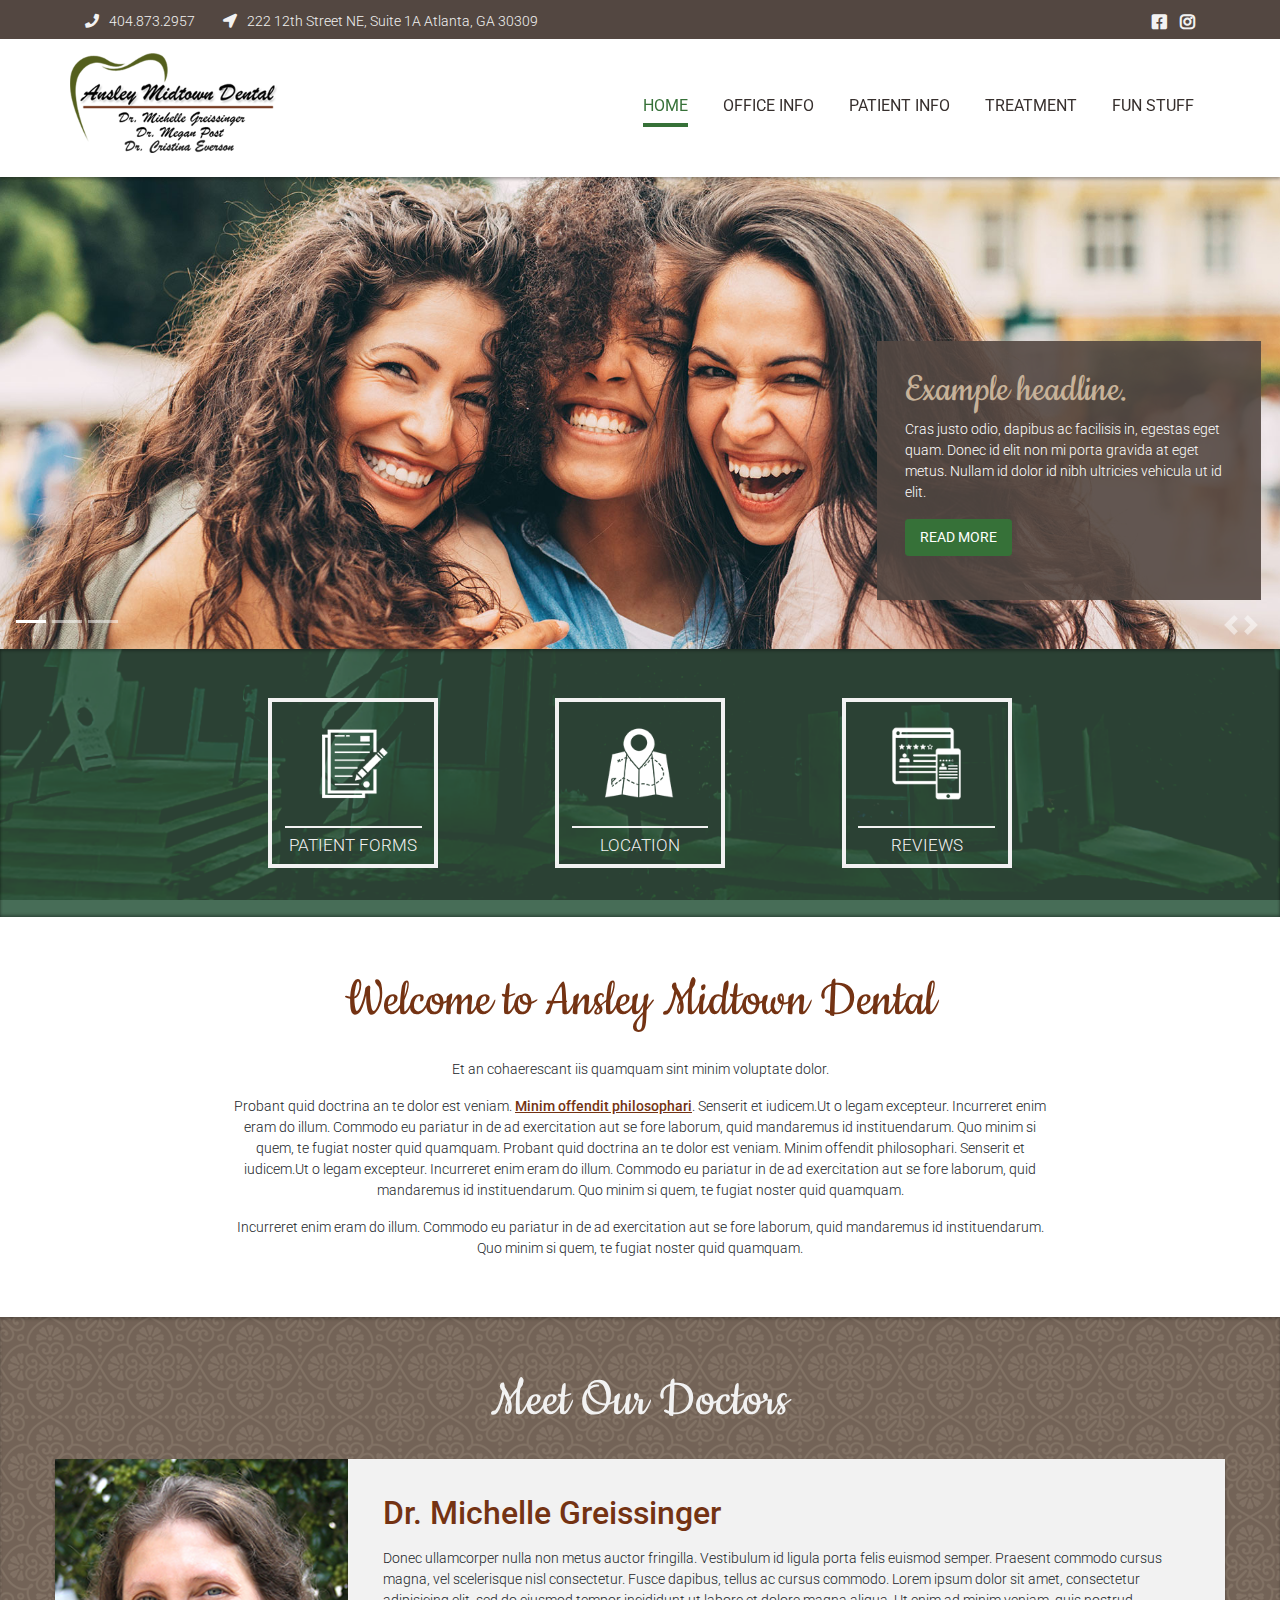
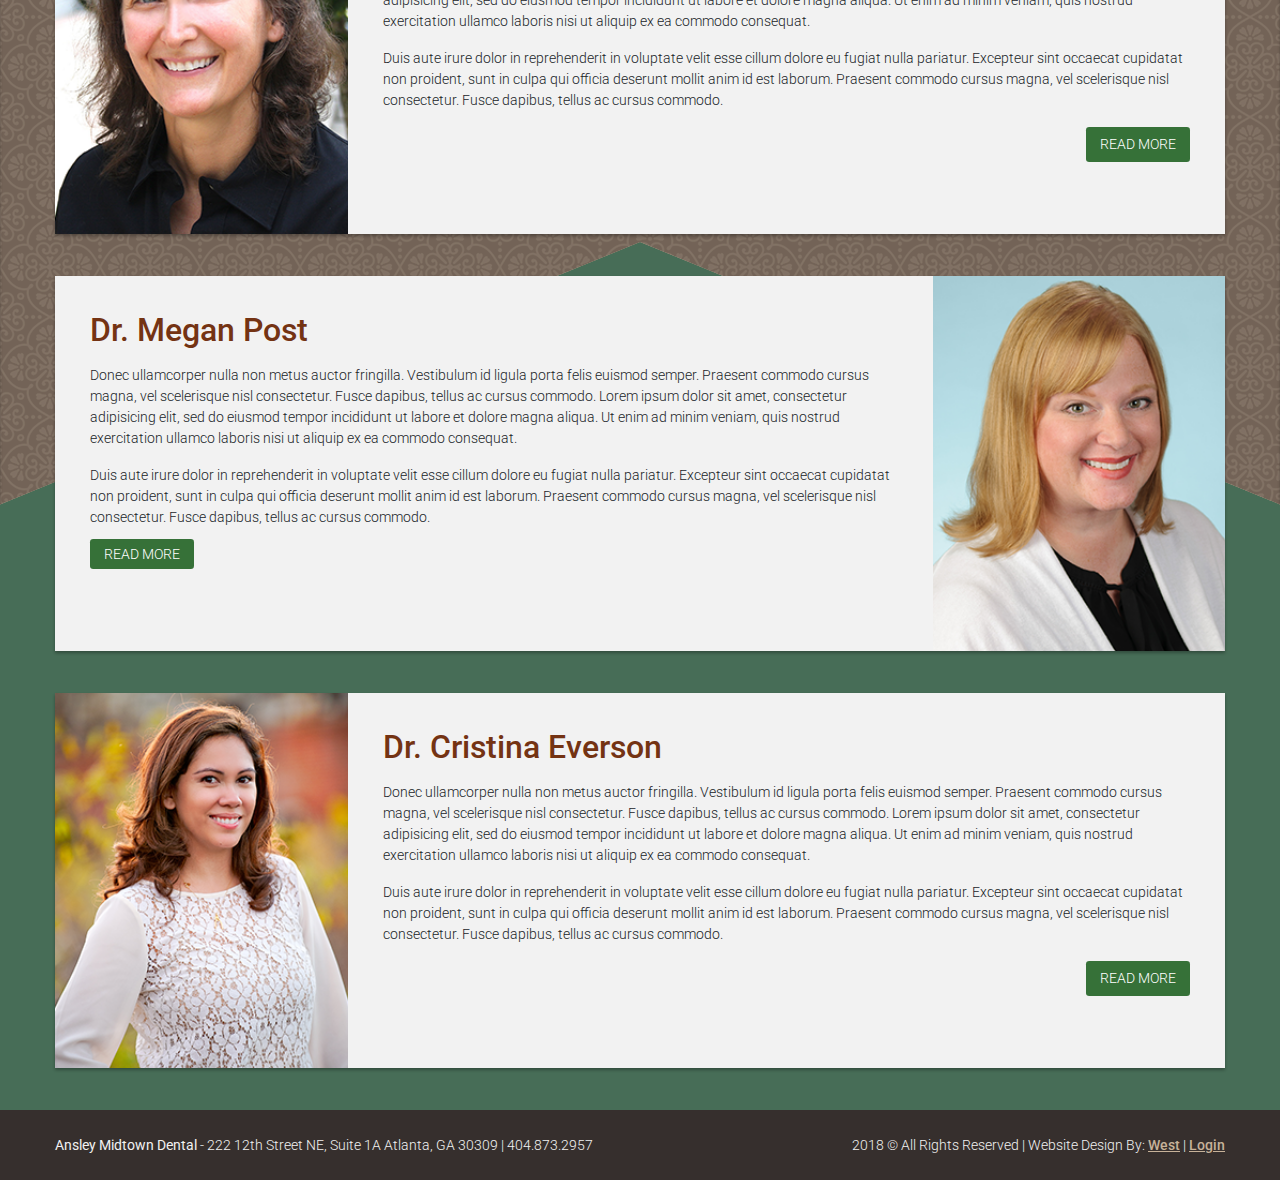
<file: tvx/amd/index.html>
<!DOCTYPE html>
<html lang="en">

<head>
  <meta charset="UTF-8">
  <meta name="viewport" content="width=device-width, initial-scale=1" />

  <title>Ansley Midtown Dental</title>

  <link rel="stylesheet" href="https://maxcdn.bootstrapcdn.com/bootstrap/4.0.0/css/bootstrap.min.css" integrity="sha384-Gn5384xqQ1aoWXA+058RXPxPg6fy4IWvTNh0E263XmFcJlSAwiGgFAW/dAiS6JXm" crossorigin="anonymous">
  <link href="https://use.fontawesome.com/releases/v5.0.6/css/all.css" rel="stylesheet">
  <link rel="stylesheet" href="css/style.css">
  
  <style>
    @media screen and (max-width:575px) {
      .container {
        margin-right:-15px;
        margin-left: -15px;
      }
      
      header .top {
        padding: 1em 1em 1em 2em;
      }
      
      .topbar .container {
        padding-left: 2em;
        padding-right: 0;
      }
      header .utilities ul li {
      margin-right:0;
      }
      
    }
  </style>

  <!--[if IE 9]> <html class="ie9"> <![endif]-->
</head>

<body class="page homepage">

  <div class="container-fluid">


    <!-- // HEADER  -->

    <header>
      <div class="container-fluid topbar">
        <div class="container">
          <div class="row">
            <div class="col-md-10 utilities">
              <ul>
  							<li class="phone"><a href="#">404.873.2957</a></li>
  							<li class="address"><a href="#">222 12th Street NE, Suite 1A Atlanta, GA 30309</a></li>
  						</ul>
            </div>
            <div class="col-md-2 social-media">
              <ul>
  							<li class="facebook"><a href="#"></a></li>
  							<li class="instagram"><a href="#"></a></li>
  						</ul>
            </div>
          </div>
        </div>
      </div>

      <div class="container top">
        <div class="row">
          <div class="col-4 logo">
            <!-- <h1>Logo / Site Title</h1>
            <span>Tagline</span>-->
            <a href="index.html"><img src="img/logo.png" alt="Logo" /></a>
          </div>
          <div class="col-8 nav">
            <!-- // NAV  -->

            <nav>
                <div id="primary-nav" class="row">
                  <a href="#" class="mobile-menu close"><i class="fas fa-times"></i></a>
                  <ul>
                    <li><a class="current-pg" href="index.html">Home</a></li>
                    <!--<li><a href="interior.html">About Us</a>
                      <ul>
                        <li><a href="interior.html">Elit Magna Enim</a></li>
                        <li><a href="interior.html">Dolor Sit Amet</a></li>
                        <li><a href="interior.html">Ac in Vehicula</a></li>
                        <li><a href="interior.html">Sagittis Pharetra Erat</a>
                          <ul>
                            <li><a href="interior.html">Dolor Sit Amet</a></li>
                            <li><a href="interior.html">Ac in Vehicula</a></li>
                            <li><a href="interior.html">Sagittis Pharetra Erat</a></li>
                          </ul>
                        </li>

                      </ul>
                    </li> -->
                    <li class="has-child"><a href="interior.html">Office Info</a>
                      <ul>
                        <li><a href="interior.html">Elit Magna Enim</a></li>
                        <li><a href="interior.html">Dolor Sit Amet</a></li>
                        <li><a href="interior.html">Ac in Vehicula</a></li>
                        <li><a href="interior.html">Sagittis Pharetra Erat</a></li>
                        <li><a href="interior.html">Dolor Sit Amet</a>
                          <ul>
                            <li><a href="interior.html">Dolor Sit Amet</a></li>
                            <li><a href="interior.html">Ac in Vehicula</a></li>
                            <li><a href="interior.html">Sagittis Pharetra Erat</a></li>
                          </ul>
                        </li>
                      </ul>
                    </li>
                    <li class="has-child"><a href="interior.html">Patient Info</a>
                      <ul>
                        <li><a href="interior.html">Elit Magna Enim</a></li>
                        <li><a href="interior.html">Dolor Sit Amet</a></li>
                        <li><a href="interior.html">Ac in Vehicula</a></li>
                        <li><a href="interior.html">Sagittis Pharetra Erat</a></li>
                        <li><a href="interior.html">Dolor Sit Amet</a></li>
                      </ul>
                    </li>
                    <li><a href="interior.html">Treatment</a></li>
                    <li><a href="interior.html">Fun Stuff</a></li>
                    <!--<li><a href="interior.html">Contact Us</a></li>
                    <li class="last"><a href="interior.html">Patient Login</a></li> -->
                  </ul>
                </div>
                <a href="#" class="mobile-menu clear"> <i class="fas fa-bars"></i> Menu </a>
            </nav>
          </div>
        </div>
      </div>
    </header>



    <!-- // HERO BANNER  -->

    <div id="hero-banner" class="carousel slide" data-ride="carousel">
      <ol class="carousel-indicators">
        <li data-target="#hero-banner" data-slide-to="0" class="active"></li>
        <li data-target="#hero-banner" data-slide-to="1"></li>
        <li data-target="#hero-banner" data-slide-to="2"></li>
      </ol>
      <div class="carousel-inner" role="listbox">
        <div class="carousel-item active">
          <img class="first-slide" src="img/slide-1.jpg" alt="First slide">
            <div class="carousel-caption text-left">
              <h1>Example headline.</h1>
              <p>Cras justo odio, dapibus ac facilisis in, egestas eget quam. Donec id elit non mi porta gravida at eget metus. Nullam id dolor id nibh ultricies vehicula ut id elit.</p>
              <p><a class="btn btn-sm btn-primary" href="interior.html" role="button">Read More</a></p>
            </div>
        </div>

        <div class="carousel-item">
          <img class="second-slide" src="img/slide-2.jpg" alt="Second slide">
        </div>
        <div class="carousel-item">
          <img class="third-slide" src="img/slide-3.jpg" alt="Third slide">
        </div>
      </div>
      <div class="carousel-nav">
        <a class="carousel-control-prev" href="#hero-banner" role="button" data-slide="prev">
          <span class="carousel-control-prev-icon" aria-hidden="true"></span>
          <span class="sr-only">Previous</span>
        </a>
        <a class="carousel-control-next" href="#hero-banner" role="button" data-slide="next">
          <span class="carousel-control-next-icon" aria-hidden="true"></span>
          <span class="sr-only">Next</span>
        </a>
      </div>
    </div>

    <!-- // CALLOUTS  -->

    <section class="callouts">
      <div class="container">
        <div class="row">
          <div class="col-md-4">
            <a href="interior.html" class="callout-box">
              <img src="img/callout-1.png" alt="Patient Forms" width="100" height="100">
              <span class="callout-name">Patient Forms</span>
            </a>
          </div><!-- /.col-lg-4 -->
          <div class="col-md-4">
            <a href="interior.html" class="callout-box">
              <img src="img/callout-2.png" alt="Location" width="100" height="100">
              <span class="callout-name">Location</span>
            </a>
          </div><!-- /.col-lg-4 -->
          <div class="col-md-4">
            <a href="interior.html" class="callout-box">
              <img src="img/callout-3.png" alt="Reviews" width="100" height="100">
              <span class="callout-name">Reviews</span>
            </a>
          </div><!-- /.col-lg-4 -->
        </div>
      </div>
    </section><!-- /.Call Outs -->

    <div class="container content-area">

      <!-- // CONTENT -->

      <section class="row content">
        <article>
          <h2 class="heading">Welcome to Ansley Midtown Dental</h2>
          <p>Et an cohaerescant iis quamquam sint minim voluptate dolor.</p>
          <p>Probant quid doctrina an te dolor est veniam. <a href="interior.html">Minim offendit philosophari</a>. Senserit et iudicem.Ut o legam excepteur. Incurreret enim eram do illum. Commodo eu pariatur in de ad exercitation aut se fore laborum, quid mandaremus id instituendarum. Quo minim si quem, te fugiat noster quid quamquam. Probant quid doctrina an te dolor est veniam. Minim offendit philosophari. Senserit et iudicem.Ut o legam excepteur. Incurreret enim eram do illum. Commodo eu pariatur in de ad exercitation aut se fore laborum, quid mandaremus id instituendarum. Quo minim si quem, te fugiat noster quid quamquam.</p>
          <p>Incurreret enim eram do illum. Commodo eu pariatur in de ad exercitation aut se fore laborum, quid mandaremus id instituendarum. Quo minim si quem, te fugiat noster quid quamquam.</p>
        </article>
      </section>

    </div><!-- /.container // Content Area -->


    <!-- // FEATURES -->


    <section class="features">

      <div class="pattern"> </div>

      <div class="container content">
        <h2 class="heading"> Meet Our Doctors</h2>
        <div class="row feature-box">
          <div class="col-md-6 col-lg-3 feature-image">
            <img src="img/mg.png" alt="Generic placeholder image">
          </div>
          <div class="col-md-6 col-lg-9 feature-description clearfix">
            <h2 class="feature-heading">Dr. Michelle Greissinger</h2>
            <p>Donec ullamcorper nulla non metus auctor fringilla. Vestibulum id ligula porta felis euismod semper. Praesent commodo cursus magna, vel scelerisque nisl consectetur. Fusce dapibus, tellus ac cursus commodo. Lorem ipsum dolor sit amet, consectetur adipisicing elit, sed do eiusmod tempor incididunt ut labore et dolore magna aliqua. Ut enim ad minim veniam, quis nostrud exercitation ullamco laboris nisi ut aliquip ex ea commodo consequat.</p>
            <p>Duis aute irure dolor in reprehenderit in voluptate velit esse cillum dolore eu fugiat nulla pariatur. Excepteur sint occaecat cupidatat non proident, sunt in culpa qui officia deserunt mollit anim id est laborum. Praesent commodo cursus magna, vel scelerisque nisl consectetur. Fusce dapibus, tellus ac cursus commodo. </p>
            <a class="read-more btn-primary btn-sm" href="interior.html" role="button">Read More</a>
          </div>
        </div>

        <div class="row feature-box">
          <div class="col-md-6 order-md-2 col-lg-3 feature-image">
            <img src="img/mp.png" alt="Generic placeholder image">
          </div>
          <div class="col-md-6 order-md-1 col-lg-9 feature-description clearfix">
            <h2 class="feature-heading">Dr. Megan Post</h2>
            <p>Donec ullamcorper nulla non metus auctor fringilla. Vestibulum id ligula porta felis euismod semper. Praesent commodo cursus magna, vel scelerisque nisl consectetur. Fusce dapibus, tellus ac cursus commodo. Lorem ipsum dolor sit amet, consectetur adipisicing elit, sed do eiusmod tempor incididunt ut labore et dolore magna aliqua. Ut enim ad minim veniam, quis nostrud exercitation ullamco laboris nisi ut aliquip ex ea commodo consequat.</p>
            <p>Duis aute irure dolor in reprehenderit in voluptate velit esse cillum dolore eu fugiat nulla pariatur. Excepteur sint occaecat cupidatat non proident, sunt in culpa qui officia deserunt mollit anim id est laborum. Praesent commodo cursus magna, vel scelerisque nisl consectetur. Fusce dapibus, tellus ac cursus commodo. </p>
            <a class="read-more btn-primary btn-sm" href="interior.html" role="button">Read More</a>
          </div>
        </div>

        <div class="row feature-box">
          <div class="col-md-6 col-lg-3 feature-image">
            <img src="img/ce.png" alt="Generic placeholder image">
          </div>
          <div class="col-md-6 col-lg-9 feature-description clearfix">
            <h2 class="feature-heading">Dr. Cristina Everson</h2>
            <p>Donec ullamcorper nulla non metus auctor fringilla. Vestibulum id ligula porta felis euismod semper. Praesent commodo cursus magna, vel scelerisque nisl consectetur. Fusce dapibus, tellus ac cursus commodo. Lorem ipsum dolor sit amet, consectetur adipisicing elit, sed do eiusmod tempor incididunt ut labore et dolore magna aliqua. Ut enim ad minim veniam, quis nostrud exercitation ullamco laboris nisi ut aliquip ex ea commodo consequat.</p>
            <p>Duis aute irure dolor in reprehenderit in voluptate velit esse cillum dolore eu fugiat nulla pariatur. Excepteur sint occaecat cupidatat non proident, sunt in culpa qui officia deserunt mollit anim id est laborum. Praesent commodo cursus magna, vel scelerisque nisl consectetur. Fusce dapibus, tellus ac cursus commodo. </p>
            <a class="read-more btn-primary btn-sm" href="interior.html" role="button">Read More</a>
          </div>
        </div>

        <!-- /END FEATUREES -->
      </div>
    </section>

    <!-- FOOTER -->
    <footer class="container-fluid footer">
      <div class="container">
        <div class="row">
          <div class="col-md">
            <p><strong>Ansley Midtown Dental</strong> - 222 12th Street NE, Suite 1A Atlanta, GA 30309 | 404.873.2957</a></p>
          </div>
          <div class="col-md credits">
            <div id="back-to-top"><i class="fa fa-angle-up" aria-hidden="true"></i></div>
            <p>2018 © All Rights Reserved | Website Design By: <a href="#">West</a> | <a  href="#">Login</a></p>
          </div>
        </div>
      </div>
    </footer>


    <script src="https://code.jquery.com/jquery-3.3.1.min.js" integrity="sha256-FgpCb/KJQlLNfOu91ta32o/NMZxltwRo8QtmkMRdAu8=" crossorigin="anonymous"></script>
    <script src="https://cdnjs.cloudflare.com/ajax/libs/popper.js/1.12.9/umd/popper.min.js" integrity="sha384-ApNbgh9B+Y1QKtv3Rn7W3mgPxhU9K/ScQsAP7hUibX39j7fakFPskvXusvfa0b4Q" crossorigin="anonymous"></script>
    <script src="https://maxcdn.bootstrapcdn.com/bootstrap/4.0.0/js/bootstrap.min.js" integrity="sha384-JZR6Spejh4U02d8jOt6vLEHfe/JQGiRRSQQxSfFWpi1MquVdAyjUar5+76PVCmYl" crossorigin="anonymous"></script>
    <script src="js/modernizr-custom.js"></script>
    <script src="js/js.js"></script>


</body>

</html>
</file>
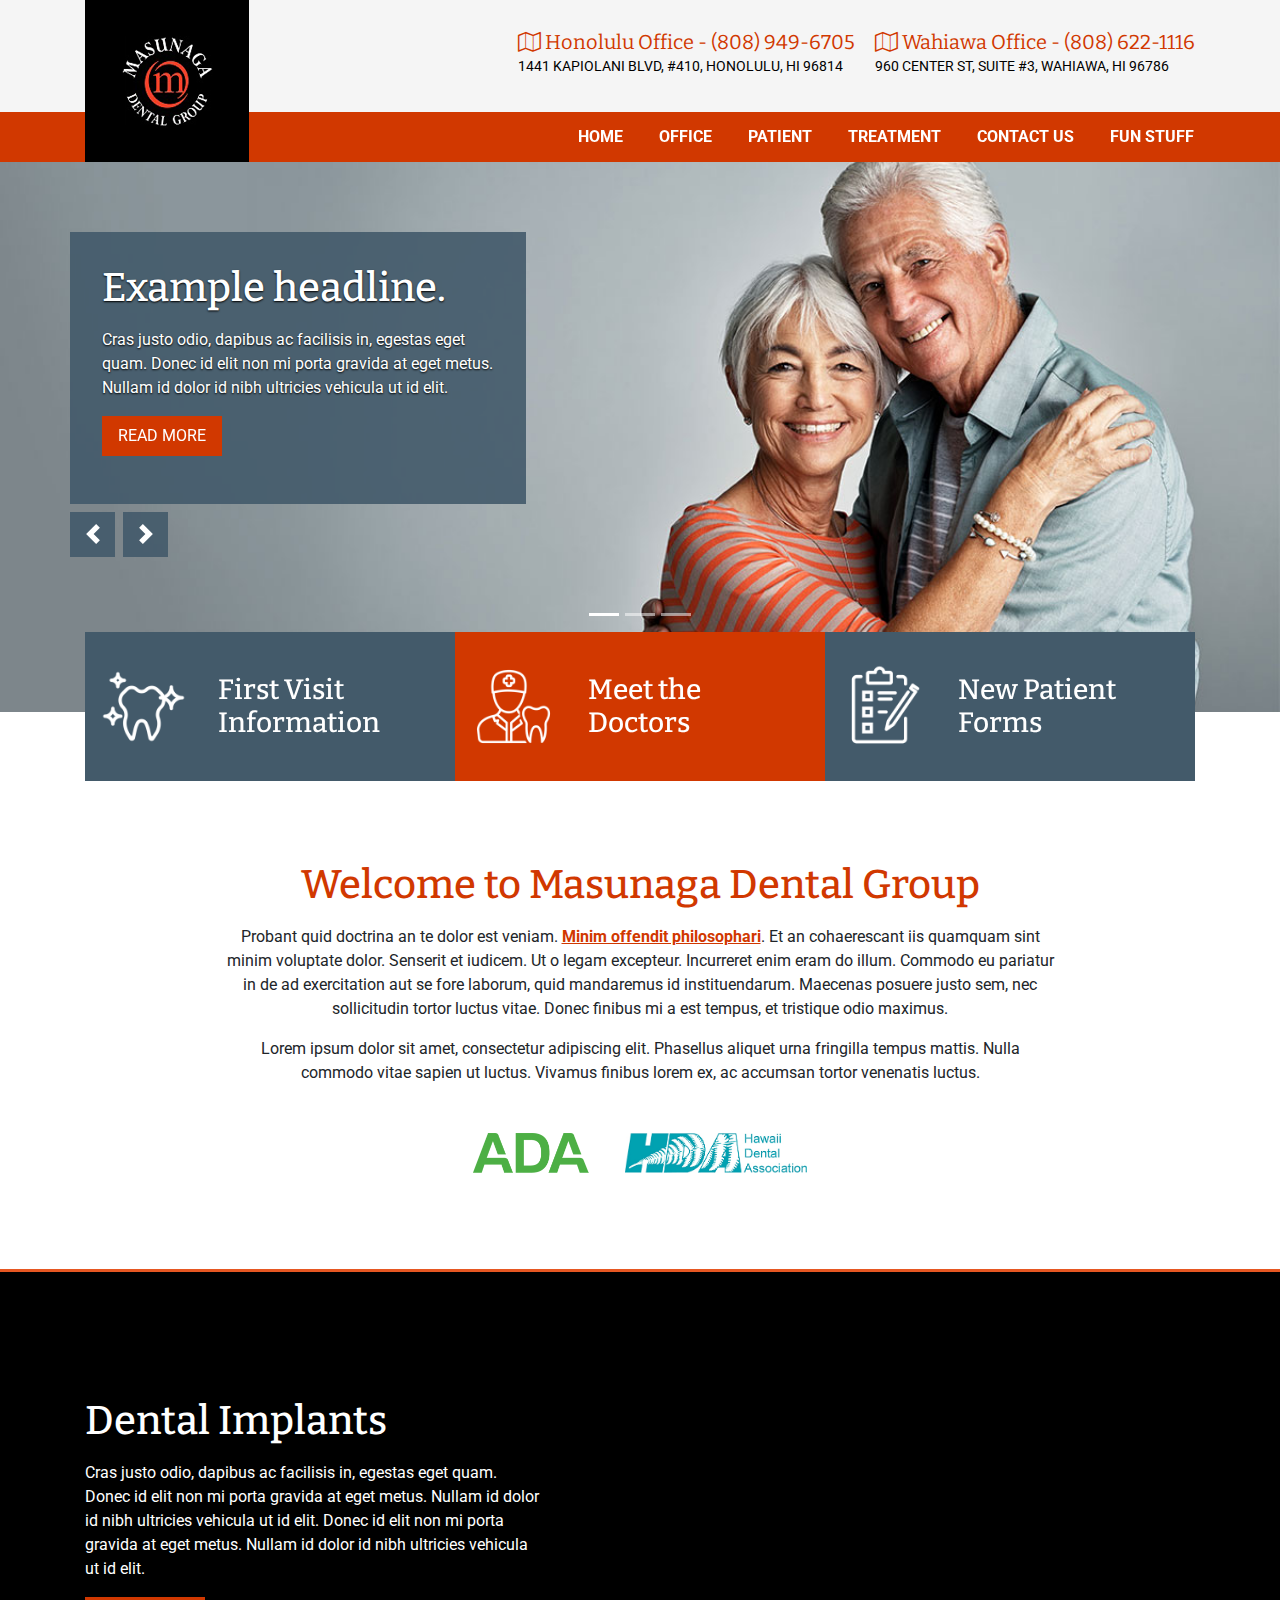
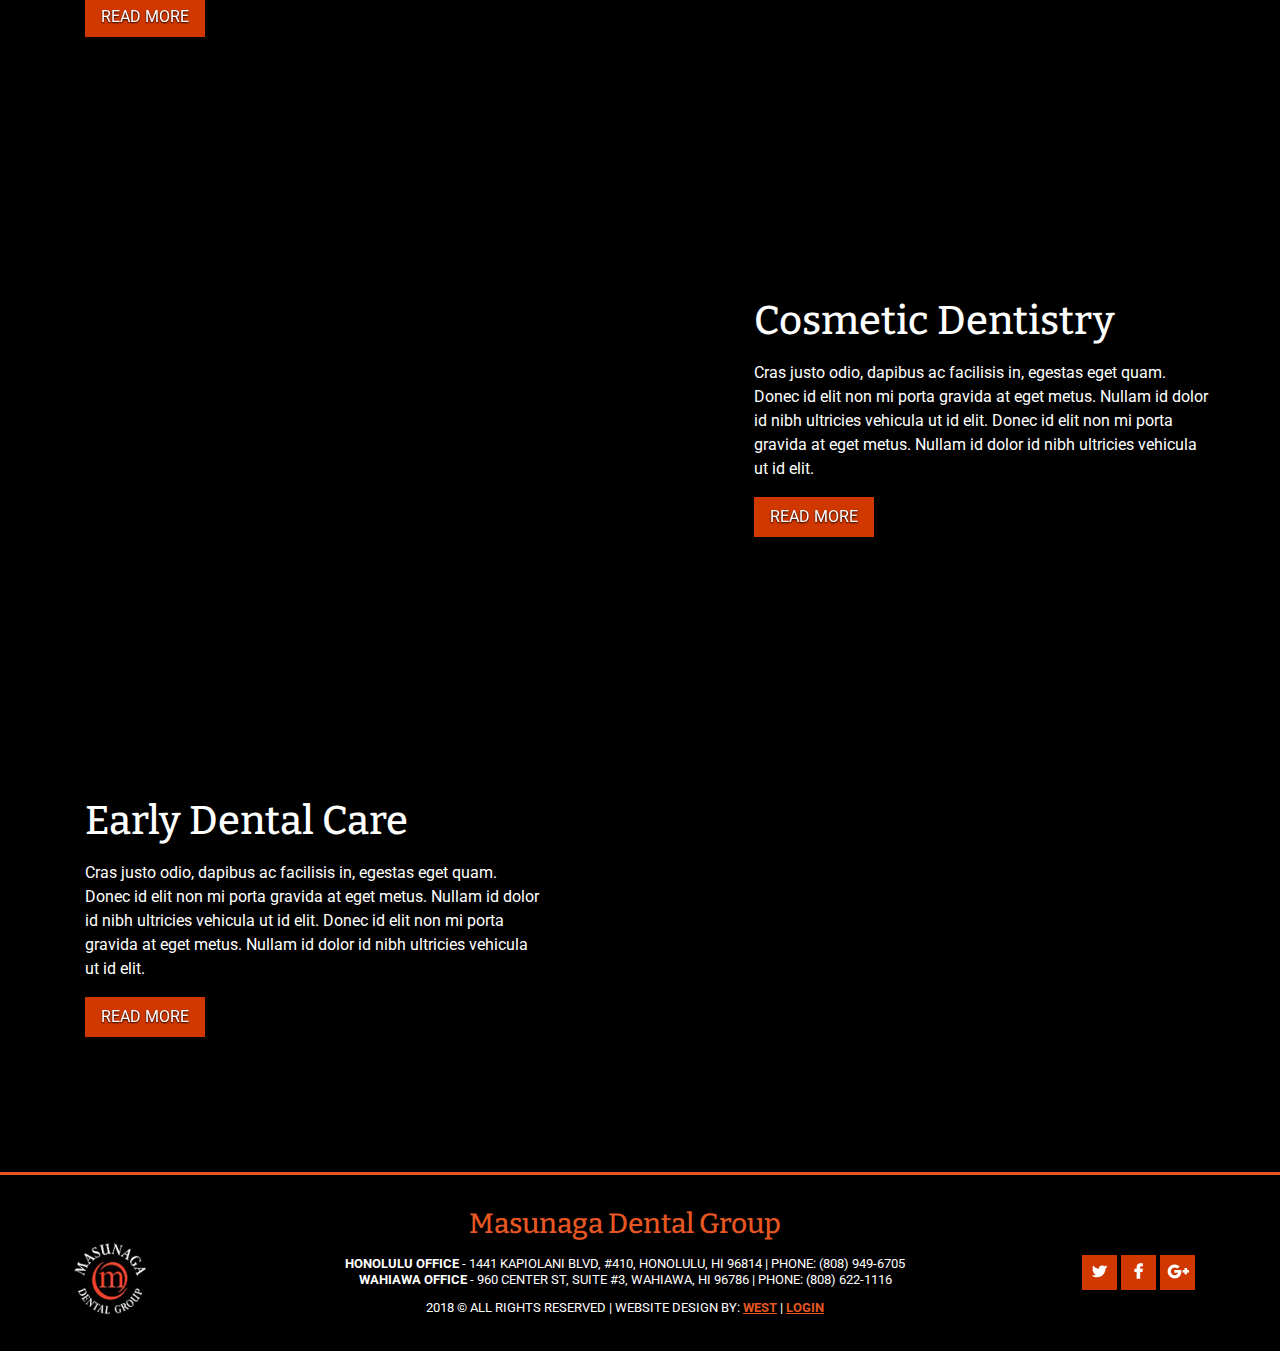
<file: tvx/mdg/index.html>
<!DOCTYPE html>
<html lang="en">

<head>
  <meta charset="UTF-8">
  <meta name="viewport" content="width=device-width, initial-scale=1" />

  <title>Masunaga Dental Group</title>

  <link rel="stylesheet" href="https://maxcdn.bootstrapcdn.com/bootstrap/4.0.0/css/bootstrap.min.css" integrity="sha384-Gn5384xqQ1aoWXA+058RXPxPg6fy4IWvTNh0E263XmFcJlSAwiGgFAW/dAiS6JXm" crossorigin="anonymous">

  <link rel="stylesheet" href="css/font-awesome.min.css">
  <link rel="stylesheet" href="css/style.css">

  <script src="https://code.jquery.com/jquery-3.3.1.min.js" integrity="sha256-FgpCb/KJQlLNfOu91ta32o/NMZxltwRo8QtmkMRdAu8=" crossorigin="anonymous"></script>
  <script src="https://cdnjs.cloudflare.com/ajax/libs/popper.js/1.12.9/umd/popper.min.js" integrity="sha384-ApNbgh9B+Y1QKtv3Rn7W3mgPxhU9K/ScQsAP7hUibX39j7fakFPskvXusvfa0b4Q" crossorigin="anonymous"></script>
  <script src="https://maxcdn.bootstrapcdn.com/bootstrap/4.0.0/js/bootstrap.min.js" integrity="sha384-JZR6Spejh4U02d8jOt6vLEHfe/JQGiRRSQQxSfFWpi1MquVdAyjUar5+76PVCmYl" crossorigin="anonymous"></script>

  <script src="js/document-ready.js"></script>


  <!--[if IE 9]> <html class="ie9"> <![endif]-->
</head>

<body class="homepage">

    <!-- // HEADER  -->

    <header class="shrink">
      <div class="container">
        <div class="row">
          <div class="col-4 col-md-3 logo">
            <a href="index.html">
              <!-- <h1>Logo / Site Title</h1>
              <span>Tagline</span>-->
              <img src="img/logo.png" alt="Logo" />
            </a>
          </div>
          <div class="col-8 col-md-9 utilities">
            <ul>
							<li class="location-1"><a href="javascript:void(0);"> <i class="fa fa-map-o" aria-hidden="true"></i>  Honolulu Office - (808) 949-6705 <span class="adress">1441 Kapiolani Blvd, #410, Honolulu, HI 96814</span></a></li>
              <li class="location-2"><a href="javascript:void(0);"> <i class="fa fa-map-o" aria-hidden="true"></i>  Wahiawa Office - (808) 622-1116 <span class="adress">960 Center St, Suite #3, Wahiawa, HI 96786</span></a></li>
						</ul>
          </div>
        </div>
      </div>

      <!-- // NAV  -->

      <nav class="container-fluid">
        <div class="container">
          <div id="primary-nav" class="row">
            <a href="#" class="mobile-menu close"><i class="fa fa-times"></i></a>
            <ul>
              <li><a href="index.html">Home</a></li>
              <!-- <li><a href="javascript:void(0);">About Us</a>
                <ul>
                  <li><a href="javascript:void(0);">Elit Magna Enim</a></li>
                  <li><a href="javascript:void(0);">Dolor Sit Amet</a></li>
                  <li><a href="javascript:void(0);">Ac in Vehicula</a></li>
                  <li><a href="javascript:void(0);">Sagittis Pharetra Erat</a>
                    <ul>
                      <li><a href="javascript:void(0);">Dolor Sit Amet</a></li>
                      <li><a href="javascript:void(0);">Ac in Vehicula</a></li>
                      <li><a href="javascript:void(0);">Sagittis Pharetra Erat</a></li>
                    </ul>
                  </li>

                </ul>
              </li> -->
              <li><a href="javascript:void(0);">Office</a>
                <ul>
                  <li><a href="javascript:void(0);">Elit Magna Enim</a></li>
                  <li><a href="javascript:void(0);">Dolor Sit Amet</a></li>
                  <li><a href="javascript:void(0);">Ac in Vehicula</a></li>
                  <li><a href="javascript:void(0);">Sagittis Pharetra Erat</a></li>
                  <li><a href="javascript:void(0);">Dolor Sit Amet</a>
                    <ul>
                      <li><a href="javascript:void(0);">Dolor Sit Amet</a></li>
                      <li><a href="javascript:void(0);">Ac in Vehicula</a></li>
                      <li><a href="javascript:void(0);">Sagittis Pharetra Erat</a></li>
                    </ul>
                  </li>
                </ul>
              </li>
              <li><a href="javascript:void(0);">Patient</a>
                <ul>
                  <li><a href="javascript:void(0);">Elit Magna Enim</a></li>
                  <li><a href="javascript:void(0);">Dolor Sit Amet</a></li>
                  <li><a href="javascript:void(0);">Ac in Vehicula</a></li>
                  <li><a href="javascript:void(0);">Sagittis Pharetra Erat</a></li>
                  <li><a href="javascript:void(0);">Dolor Sit Amet</a></li>
                </ul>
              </li>
              <li><a href="javascript:void(0);">Treatment</a></li>
              <!-- <li><a href="javascript:void(0);">Doctor Reviews</a></li> -->
              <li><a href="javascript:void(0);">Contact Us</a></li>
              <li class="last"><a href="javascript:void(0);">Fun Stuff</a></li>
            </ul>
          </div>
          <a href="#" class="mobile-menu clear"> <i class="fa fa-bars"></i> Menu </a>
        </div>
      </nav>
    </header>



    <!-- // HERO BANNER  -->

    <div id="hero-banner" class="carousel slide carousel-fade" data-ride="carousel" data-interval="5000">

      <div class="carousel-controls">
        <a class="carousel-control-prev" href="#hero-banner" role="button" data-slide="prev">
          <span class="carousel-control-prev-icon" aria-hidden="true"></span>
          <span class="sr-only">Previous</span>
        </a>
        <a class="carousel-control-next" href="#hero-banner" role="button" data-slide="next">
          <span class="carousel-control-next-icon" aria-hidden="true"></span>
          <span class="sr-only">Next</span>
        </a>
      </div>

      <div class="carousel-inner responsive" role="listbox">
        <div class="carousel-item active">
          <img class="first-slide" src="img/slide1.jpg" alt="First slide">
          <div class="container">
            <div class="carousel-caption text-left">
              <h1>Example headline.</h1>
              <p>Cras justo odio, dapibus ac facilisis in, egestas eget quam. Donec id elit non mi porta gravida at eget metus. Nullam id dolor id nibh ultricies vehicula ut id elit.</p>
              <p><a class="btn btn-lg btn-primary" href="interior.html" role="button">Read More</a></p>
            </div>
            <div class="carousel-nav"></div>
          </div>
        </div>
    <div class="carousel-item">
          <img class="second-slide" src="img/slide2.jpg" alt="Second slide">
          <div class="container">
            <div class="carousel-caption text-left">
              <h1>Example headline.</h1>
              <p>Cras 2 justo odio, dapibus ac facilisis in, egestas eget quam. Donec id elit non mi porta gravida at eget metus. Nullam id dolor id nibh ultricies vehicula ut id elit.</p>
              <p><a class="btn btn-lg btn-primary" href="interior.html" role="button">Read More</a></p>
            </div>
            <div class="carousel-nav"></div>
          </div>
        </div>
        <div class="carousel-item">
          <img class="third-slide" src="img/slide3.jpg" alt="Third slide">
          <div class="container">
            <div class="carousel-caption text-left">
              <h1>Example headline</h1>
              <p>Cras 3 justo odio, dapibus ac facilisis in, egestas eget quam. Donec id elit non mi porta gravida at eget metus. Nullam id dolor id nibh ultricies vehicula ut id elit.</p>
              <p><a class="btn btn-lg btn-primary" href="interior.html" role="button">Read More</a></p>
            </div>
            <div class="carousel-nav"></div>
          </div>
        </div>
      </div>


      <ol class="carousel-indicators">
        <li data-target="#hero-banner" data-slide-to="0" class="active"></li>
        <li data-target="#hero-banner" data-slide-to="1"></li>
        <li data-target="#hero-banner" data-slide-to="2"></li>
      </ol>

    </div>

    <div class="container content-area">

      <!-- // CALLOUTS  -->

      <section class="row callouts">
        <div class="col">
          <a href="#">
            <img src="img/callout-1.png" alt="First Visit Information">
            <h2 class="heading">First Visit Information</h2>
          </a>
        </div><!-- /.col-lg-4 -->
        <div class="col">
          <a href="#">
            <img src="img/callout-2.png" alt="Meet the Doctors">
            <h2 class="heading">Meet the Doctors</h2>
          </a>
        </div><!-- /.col-lg-4 -->
        <div class="col">
          <a href="#">
            <img src="img/callout-3.png" alt="New Patient Forms">
            <h2 class="heading">New Patient Forms</h2>
          </a>
        </div><!-- /.col-lg-4 -->
      </section><!-- /.row -->

      <!-- // CONTENT -->

      <section class="row content">
        <article>
          <h2 class="heading">Welcome to Masunaga Dental Group</h2>
          <p>Probant quid doctrina an te dolor est veniam. <a href="#">Minim offendit philosophari</a>. Et an cohaerescant iis quamquam sint minim voluptate dolor. Senserit et iudicem. Ut o legam excepteur. Incurreret enim eram do illum. Commodo eu pariatur in de ad exercitation aut se fore laborum, quid mandaremus id instituendarum. Maecenas posuere justo sem, nec sollicitudin tortor luctus vitae. Donec finibus mi a est tempus, et tristique odio maximus.</p>
          <p>Lorem ipsum dolor sit amet, consectetur adipiscing elit. Phasellus aliquet urna fringilla tempus mattis. Nulla commodo vitae sapien ut luctus. Vivamus finibus lorem ex, ac accumsan tortor venenatis luctus. </p>
          <p class="credentials"><img src="img/ADA.png" width="116" height="40"/> <img src="img/HDA.png" width="182" height="40"/> </p>
        </article>

      </section>


    </div><!-- /.container // Content Area -->

    <!-- // FEATURES -->

    <div class="container-fluid">
      <secition class="row features">
        <div class="feature">
          <div class="container">
            <div class="feature-caption text-left">
              <h1>Dental Implants</h1>
              <p>Cras justo odio, dapibus ac facilisis in, egestas eget quam. Donec id elit non mi porta gravida at eget metus. Nullam id dolor id nibh ultricies vehicula ut id elit. Donec id elit non mi porta gravida at eget metus. Nullam id dolor id nibh ultricies vehicula ut id elit.</p>
              <p><a class="btn btn-lg btn-primary" href="interior.html" role="button">Read More</a></p>
            </div>
          </div>
        </div>

        <div class="feature">
          <div class="container">
            <div class="feature-caption text-left">
              <h1>Cosmetic Dentistry</h1>
              <p>Cras justo odio, dapibus ac facilisis in, egestas eget quam. Donec id elit non mi porta gravida at eget metus. Nullam id dolor id nibh ultricies vehicula ut id elit. Donec id elit non mi porta gravida at eget metus. Nullam id dolor id nibh ultricies vehicula ut id elit.</p>
              <p><a class="btn btn-lg btn-primary" href="interior.html" role="button">Read More</a></p>
            </div>
          </div>
        </div>

        <div class="feature">
          <div class="container">
            <div class="feature-caption text-left">
              <h1>Early Dental Care</h1>
              <p>Cras justo odio, dapibus ac facilisis in, egestas eget quam. Donec id elit non mi porta gravida at eget metus. Nullam id dolor id nibh ultricies vehicula ut id elit. Donec id elit non mi porta gravida at eget metus. Nullam id dolor id nibh ultricies vehicula ut id elit.</p>
              <p><a class="btn btn-lg btn-primary" href="interior.html" role="button">Read More</a></p>
            </div>
          </div>
        </div>

      </section>
    </div>

    <!-- FOOTER -->
    <footer class="container-fluid">
      <div id="back-to-top"><i class="fa fa-angle-up" aria-hidden="true"></i></div>

      <div class="container">
        <div class="row">
          <div class="col logo">
            <a href="index.html">
              <img src="img/logo.png" alt="Logo" />
            </a>
          </div>
          <div class="col col-7 info">
            <h3>Masunaga Dental Group</h3>
            <p><strong>Honolulu Office</strong> - 1441 Kapiolani Blvd, #410, Honolulu, HI 96814 | Phone: (808) 949-6705</p>
            <p><strong>Wahiawa Office</strong> - 960 Center St, Suite #3, Wahiawa, HI 96786  | Phone: (808) 622-1116</p>
            <p class="credits">2018 © All Rights Reserved | Website Design By: <a href="#">West</a> | <a  href="#">Login</a></p>
          </div>
          <div class="col">
            <ul class="social-media">
              <li class="twitter"><a href="#"></a></li>
              <li class="facebook"><a href="#"></a></li>
              <li class="google"><a href="#"></a></li>
            </ul>
          </div>
        </div>
      </div>
    </footer>
</body>
</html>
</file>
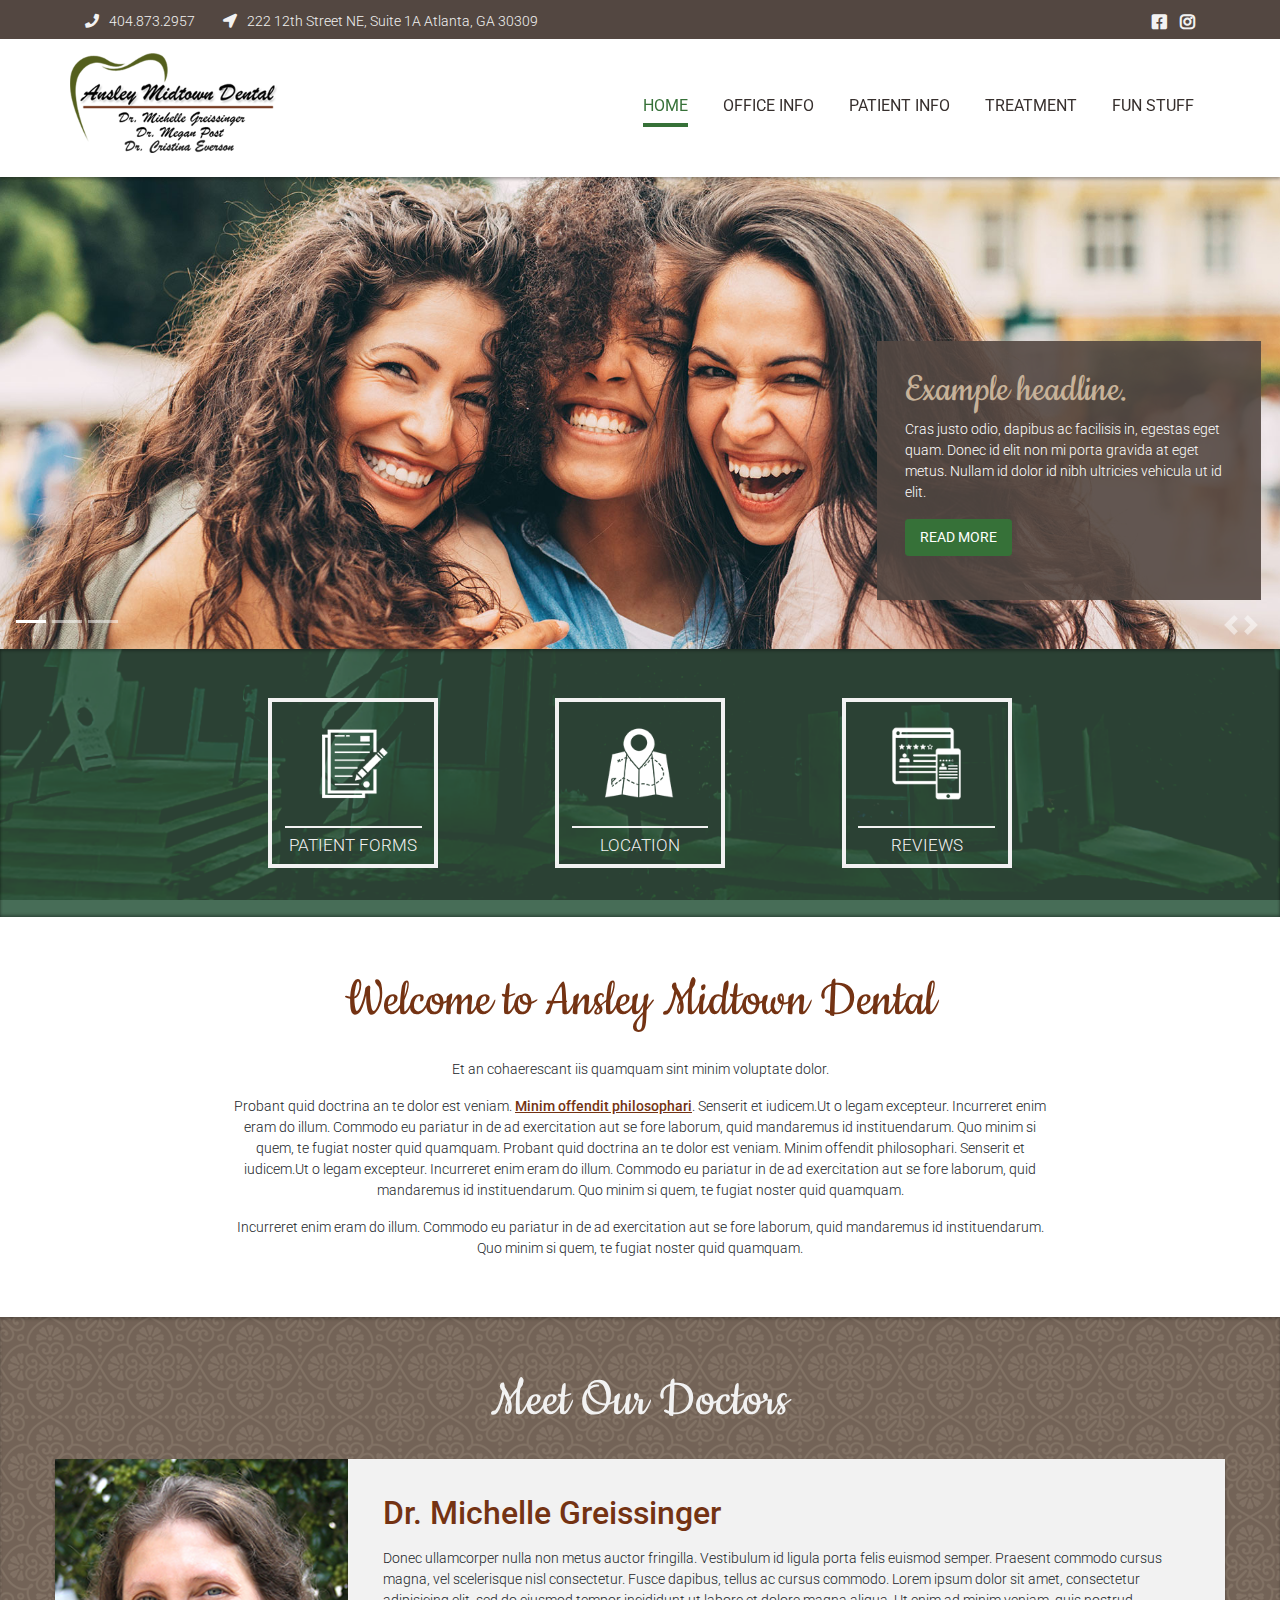
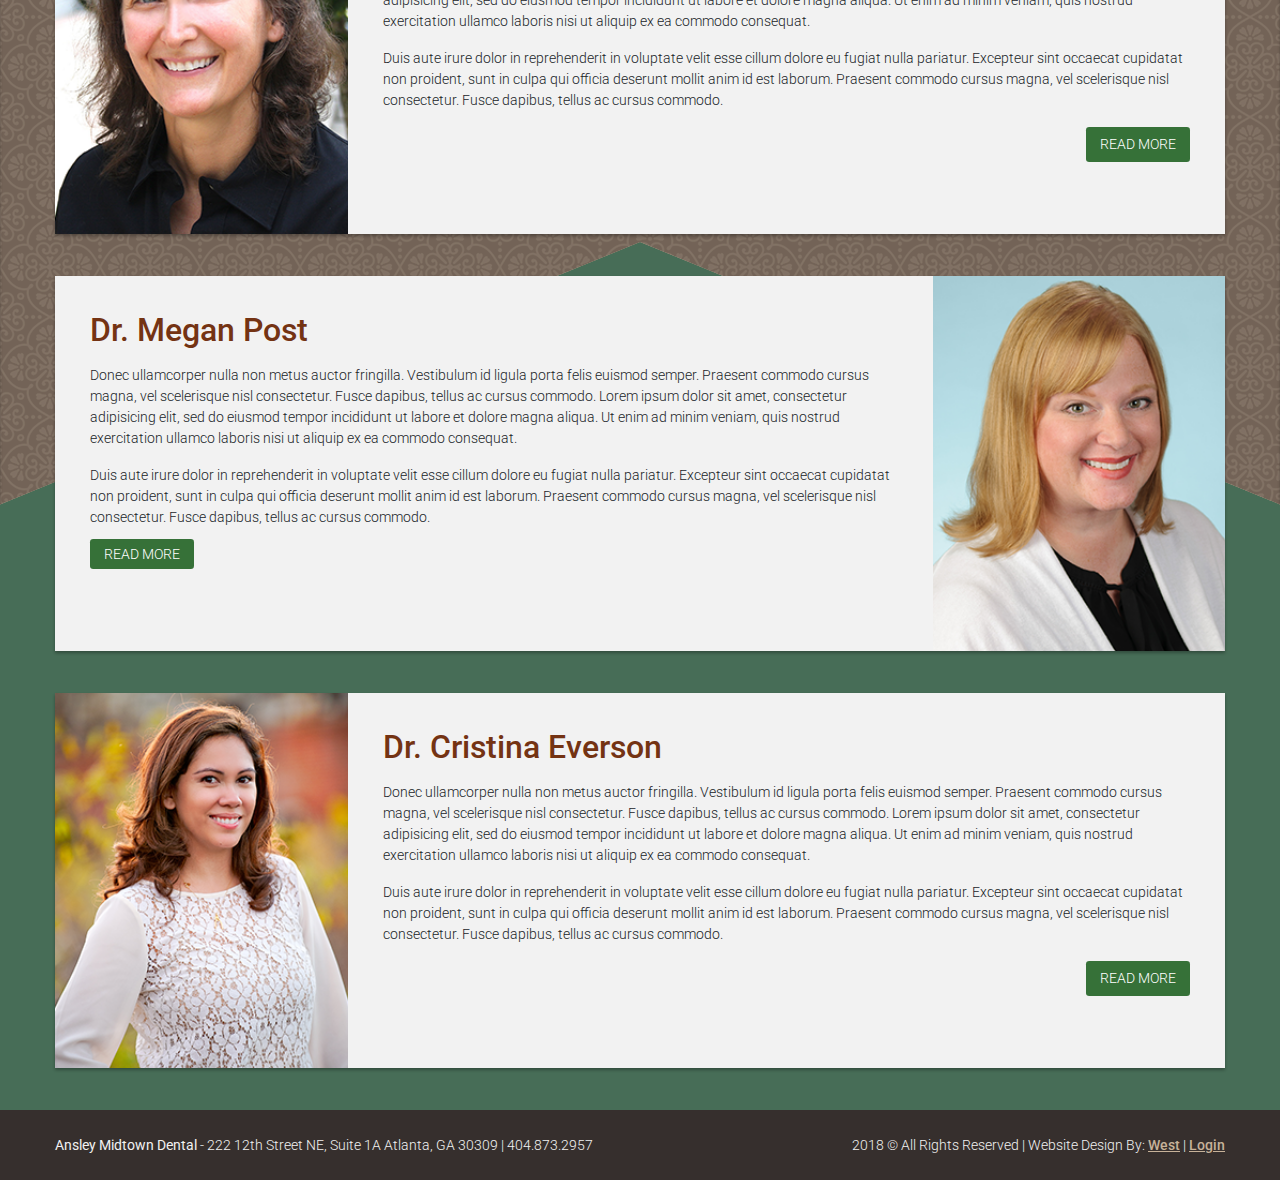
<file: tvx/amd/default.html>
<!DOCTYPE html>
<html lang="en">

<head>
  <meta charset="UTF-8">
  <meta name="viewport" content="width=device-width, initial-scale=1" />

  <title>Ansley Midtown Dental</title>

  <link rel="stylesheet" href="https://maxcdn.bootstrapcdn.com/bootstrap/4.0.0/css/bootstrap.min.css" integrity="sha384-Gn5384xqQ1aoWXA+058RXPxPg6fy4IWvTNh0E263XmFcJlSAwiGgFAW/dAiS6JXm" crossorigin="anonymous">
  <link href="https://use.fontawesome.com/releases/v5.0.6/css/all.css" rel="stylesheet">
  <link rel="stylesheet" href="css/style.css">

  <!--[if IE 9]> <html class="ie9"> <![endif]-->
</head>

<body class="page homepage">

  <div class="container-fluid">


    <!-- // HEADER  -->

    <header>
      <div class="container-fluid topbar">
        <div class="container">
          <div class="row">
            <div class="col-md-10 utilities">
              <ul>
  							<li class="phone"><a href="#">404.873.2957</a></li>
  							<li class="address"><a href="#">222 12th Street NE, Suite 1A Atlanta, GA 30309</a></li>
  						</ul>
            </div>
            <div class="col-md-2 social-media">
              <ul>
  							<li class="facebook"><a href="#"></a></li>
  							<li class="instagram"><a href="#"></a></li>
  						</ul>
            </div>
          </div>
        </div>
      </div>

      <div class="container top">
        <div class="row">
          <div class="col-4 logo">
            <!-- <h1>Logo / Site Title</h1>
            <span>Tagline</span>-->
            <a href="default.html"><img src="img/logo.png" alt="Logo" /></a>
          </div>
          <div class="col-8 nav">
            <!-- // NAV  -->

            <nav>
                <div id="primary-nav" class="row">
                  <a href="#" class="mobile-menu close"><i class="fas fa-times"></i></a>
                  <ul>
                    <li><a class="current-pg" href="#">Home</a></li>
                    <!--<li><a href="#">About Us</a>
                      <ul>
                        <li><a href="#">Elit Magna Enim</a></li>
                        <li><a href="#">Dolor Sit Amet</a></li>
                        <li><a href="#">Ac in Vehicula</a></li>
                        <li><a href="#">Sagittis Pharetra Erat</a>
                          <ul>
                            <li><a href="#">Dolor Sit Amet</a></li>
                            <li><a href="#">Ac in Vehicula</a></li>
                            <li><a href="#">Sagittis Pharetra Erat</a></li>
                          </ul>
                        </li>

                      </ul>
                    </li> -->
                    <li class="has-child"><a href="#">Office Info</a>
                      <ul>
                        <li><a href="#">Elit Magna Enim</a></li>
                        <li><a href="#">Dolor Sit Amet</a></li>
                        <li><a href="#">Ac in Vehicula</a></li>
                        <li><a href="#">Sagittis Pharetra Erat</a></li>
                        <li><a href="#">Dolor Sit Amet</a>
                          <ul>
                            <li><a href="#">Dolor Sit Amet</a></li>
                            <li><a href="#">Ac in Vehicula</a></li>
                            <li><a href="#">Sagittis Pharetra Erat</a></li>
                          </ul>
                        </li>
                      </ul>
                    </li>
                    <li class="has-child"><a href="#">Patient Info</a>
                      <ul>
                        <li><a href="#">Elit Magna Enim</a></li>
                        <li><a href="#">Dolor Sit Amet</a></li>
                        <li><a href="#">Ac in Vehicula</a></li>
                        <li><a href="#">Sagittis Pharetra Erat</a></li>
                        <li><a href="#">Dolor Sit Amet</a></li>
                      </ul>
                    </li>
                    <li><a href="#">Treatment</a></li>
                    <li><a href="#">Fun Stuff</a></li>
                    <!--<li><a href="#">Contact Us</a></li>
                    <li class="last"><a href="#">Patient Login</a></li> -->
                  </ul>
                </div>
                <a href="#" class="mobile-menu clear"> <i class="fas fa-bars"></i> Menu </a>
            </nav>
          </div>
        </div>
      </div>
    </header>



    <!-- // HERO BANNER  -->

    <div id="hero-banner" class="carousel slide" data-ride="carousel">
      <ol class="carousel-indicators">
        <li data-target="#hero-banner" data-slide-to="0" class="active"></li>
        <li data-target="#hero-banner" data-slide-to="1"></li>
        <li data-target="#hero-banner" data-slide-to="2"></li>
      </ol>
      <div class="carousel-inner" role="listbox">
        <div class="carousel-item active">
          <img class="first-slide" src="img/slide-1.jpg" alt="First slide">
            <div class="carousel-caption text-left">
              <h1>Example headline.</h1>
              <p>Cras justo odio, dapibus ac facilisis in, egestas eget quam. Donec id elit non mi porta gravida at eget metus. Nullam id dolor id nibh ultricies vehicula ut id elit.</p>
              <p><a class="btn btn-sm btn-primary" href="interior.html" role="button">Read More</a></p>
            </div>
        </div>

        <div class="carousel-item">
          <img class="second-slide" src="img/slide-2.jpg" alt="Second slide">
        </div>
        <div class="carousel-item">
          <img class="third-slide" src="img/slide-3.jpg" alt="Third slide">
        </div>
      </div>
      <div class="carousel-nav">
        <a class="carousel-control-prev" href="#hero-banner" role="button" data-slide="prev">
          <span class="carousel-control-prev-icon" aria-hidden="true"></span>
          <span class="sr-only">Previous</span>
        </a>
        <a class="carousel-control-next" href="#hero-banner" role="button" data-slide="next">
          <span class="carousel-control-next-icon" aria-hidden="true"></span>
          <span class="sr-only">Next</span>
        </a>
      </div>
    </div>

    <!-- // CALLOUTS  -->

    <section class="callouts">
      <div class="container">
        <div class="row">
          <div class="col-md-4">
            <a href="#" class="callout-box">
              <img src="img/callout-1.png" alt="Patient Forms" width="100" height="100">
              <span class="callout-name">Patient Forms</span>
            </a>
          </div><!-- /.col-lg-4 -->
          <div class="col-md-4">
            <a href="#" class="callout-box">
              <img src="img/callout-2.png" alt="Location" width="100" height="100">
              <span class="callout-name">Location</span>
            </a>
          </div><!-- /.col-lg-4 -->
          <div class="col-md-4">
            <a href="#" class="callout-box">
              <img src="img/callout-3.png" alt="Reviews" width="100" height="100">
              <span class="callout-name">Reviews</span>
            </a>
          </div><!-- /.col-lg-4 -->
        </div>
      </div>
    </section><!-- /.Call Outs -->

    <div class="container content-area">

      <!-- // CONTENT -->

      <section class="row content">
        <article>
          <h2 class="heading">Welcome to Ansley Midtown Dental</h2>
          <p>Et an cohaerescant iis quamquam sint minim voluptate dolor.</p>
          <p>Probant quid doctrina an te dolor est veniam. <a href="interior.html">Minim offendit philosophari</a>. Senserit et iudicem.Ut o legam excepteur. Incurreret enim eram do illum. Commodo eu pariatur in de ad exercitation aut se fore laborum, quid mandaremus id instituendarum. Quo minim si quem, te fugiat noster quid quamquam. Probant quid doctrina an te dolor est veniam. Minim offendit philosophari. Senserit et iudicem.Ut o legam excepteur. Incurreret enim eram do illum. Commodo eu pariatur in de ad exercitation aut se fore laborum, quid mandaremus id instituendarum. Quo minim si quem, te fugiat noster quid quamquam.</p>
          <p>Incurreret enim eram do illum. Commodo eu pariatur in de ad exercitation aut se fore laborum, quid mandaremus id instituendarum. Quo minim si quem, te fugiat noster quid quamquam.</p>
        </article>
      </section>

    </div><!-- /.container // Content Area -->


    <!-- // FEATURES -->


    <section class="features">

      <div class="pattern"> </div>

      <div class="container content">
        <h2 class="heading"> Meet Our Doctors</h2>
        <div class="row feature-box">
          <div class="col-md-6 col-lg-3 feature-image">
            <img src="img/mg.png" alt="Generic placeholder image">
          </div>
          <div class="col-md-6 col-lg-9 feature-description clearfix">
            <h2 class="feature-heading">Dr. Michelle Greissinger</h2>
            <p>Donec ullamcorper nulla non metus auctor fringilla. Vestibulum id ligula porta felis euismod semper. Praesent commodo cursus magna, vel scelerisque nisl consectetur. Fusce dapibus, tellus ac cursus commodo. Lorem ipsum dolor sit amet, consectetur adipisicing elit, sed do eiusmod tempor incididunt ut labore et dolore magna aliqua. Ut enim ad minim veniam, quis nostrud exercitation ullamco laboris nisi ut aliquip ex ea commodo consequat.</p>
            <p>Duis aute irure dolor in reprehenderit in voluptate velit esse cillum dolore eu fugiat nulla pariatur. Excepteur sint occaecat cupidatat non proident, sunt in culpa qui officia deserunt mollit anim id est laborum. Praesent commodo cursus magna, vel scelerisque nisl consectetur. Fusce dapibus, tellus ac cursus commodo. </p>
            <a class="read-more btn-primary btn-sm" href="#" role="button">Read More</a>
          </div>
        </div>

        <div class="row feature-box">
          <div class="col-md-6 order-md-2 col-lg-3 feature-image">
            <img src="img/mp.png" alt="Generic placeholder image">
          </div>
          <div class="col-md-6 order-md-1 col-lg-9 feature-description clearfix">
            <h2 class="feature-heading">Dr. Megan Post</h2>
            <p>Donec ullamcorper nulla non metus auctor fringilla. Vestibulum id ligula porta felis euismod semper. Praesent commodo cursus magna, vel scelerisque nisl consectetur. Fusce dapibus, tellus ac cursus commodo. Lorem ipsum dolor sit amet, consectetur adipisicing elit, sed do eiusmod tempor incididunt ut labore et dolore magna aliqua. Ut enim ad minim veniam, quis nostrud exercitation ullamco laboris nisi ut aliquip ex ea commodo consequat.</p>
            <p>Duis aute irure dolor in reprehenderit in voluptate velit esse cillum dolore eu fugiat nulla pariatur. Excepteur sint occaecat cupidatat non proident, sunt in culpa qui officia deserunt mollit anim id est laborum. Praesent commodo cursus magna, vel scelerisque nisl consectetur. Fusce dapibus, tellus ac cursus commodo. </p>
            <a class="read-more btn-primary btn-sm" href="#" role="button">Read More</a>
          </div>
        </div>

        <div class="row feature-box">
          <div class="col-md-6 col-lg-3 feature-image">
            <img src="img/ce.png" alt="Generic placeholder image">
          </div>
          <div class="col-md-6 col-lg-9 feature-description clearfix">
            <h2 class="feature-heading">Dr. Cristina Everson</h2>
            <p>Donec ullamcorper nulla non metus auctor fringilla. Vestibulum id ligula porta felis euismod semper. Praesent commodo cursus magna, vel scelerisque nisl consectetur. Fusce dapibus, tellus ac cursus commodo. Lorem ipsum dolor sit amet, consectetur adipisicing elit, sed do eiusmod tempor incididunt ut labore et dolore magna aliqua. Ut enim ad minim veniam, quis nostrud exercitation ullamco laboris nisi ut aliquip ex ea commodo consequat.</p>
            <p>Duis aute irure dolor in reprehenderit in voluptate velit esse cillum dolore eu fugiat nulla pariatur. Excepteur sint occaecat cupidatat non proident, sunt in culpa qui officia deserunt mollit anim id est laborum. Praesent commodo cursus magna, vel scelerisque nisl consectetur. Fusce dapibus, tellus ac cursus commodo. </p>
            <a class="read-more btn-primary btn-sm" href="#" role="button">Read More</a>
          </div>
        </div>

        <!-- /END FEATUREES -->
      </div>
    </section>

    <!-- FOOTER -->
    <footer class="container-fluid footer">
      <div class="container">
        <div class="row">
          <div class="col-md">
            <p><strong>Ansley Midtown Dental</strong> - 222 12th Street NE, Suite 1A Atlanta, GA 30309 | 404.873.2957</a></p>
          </div>
          <div class="col-md credits">
            <div id="back-to-top"><i class="fa fa-angle-up" aria-hidden="true"></i></div>
            <p>2018 © All Rights Reserved | Website Design By: <a href="#">West</a> | <a  href="#">Login</a></p>
          </div>
        </div>
      </div>
    </footer>


    <script src="https://code.jquery.com/jquery-3.3.1.min.js" integrity="sha256-FgpCb/KJQlLNfOu91ta32o/NMZxltwRo8QtmkMRdAu8=" crossorigin="anonymous"></script>
    <script src="https://cdnjs.cloudflare.com/ajax/libs/popper.js/1.12.9/umd/popper.min.js" integrity="sha384-ApNbgh9B+Y1QKtv3Rn7W3mgPxhU9K/ScQsAP7hUibX39j7fakFPskvXusvfa0b4Q" crossorigin="anonymous"></script>
    <script src="https://maxcdn.bootstrapcdn.com/bootstrap/4.0.0/js/bootstrap.min.js" integrity="sha384-JZR6Spejh4U02d8jOt6vLEHfe/JQGiRRSQQxSfFWpi1MquVdAyjUar5+76PVCmYl" crossorigin="anonymous"></script>
    <script src="js/modernizr-custom.js"></script>
    <script src="js/js.js"></script>


</body>

</html>
</file>
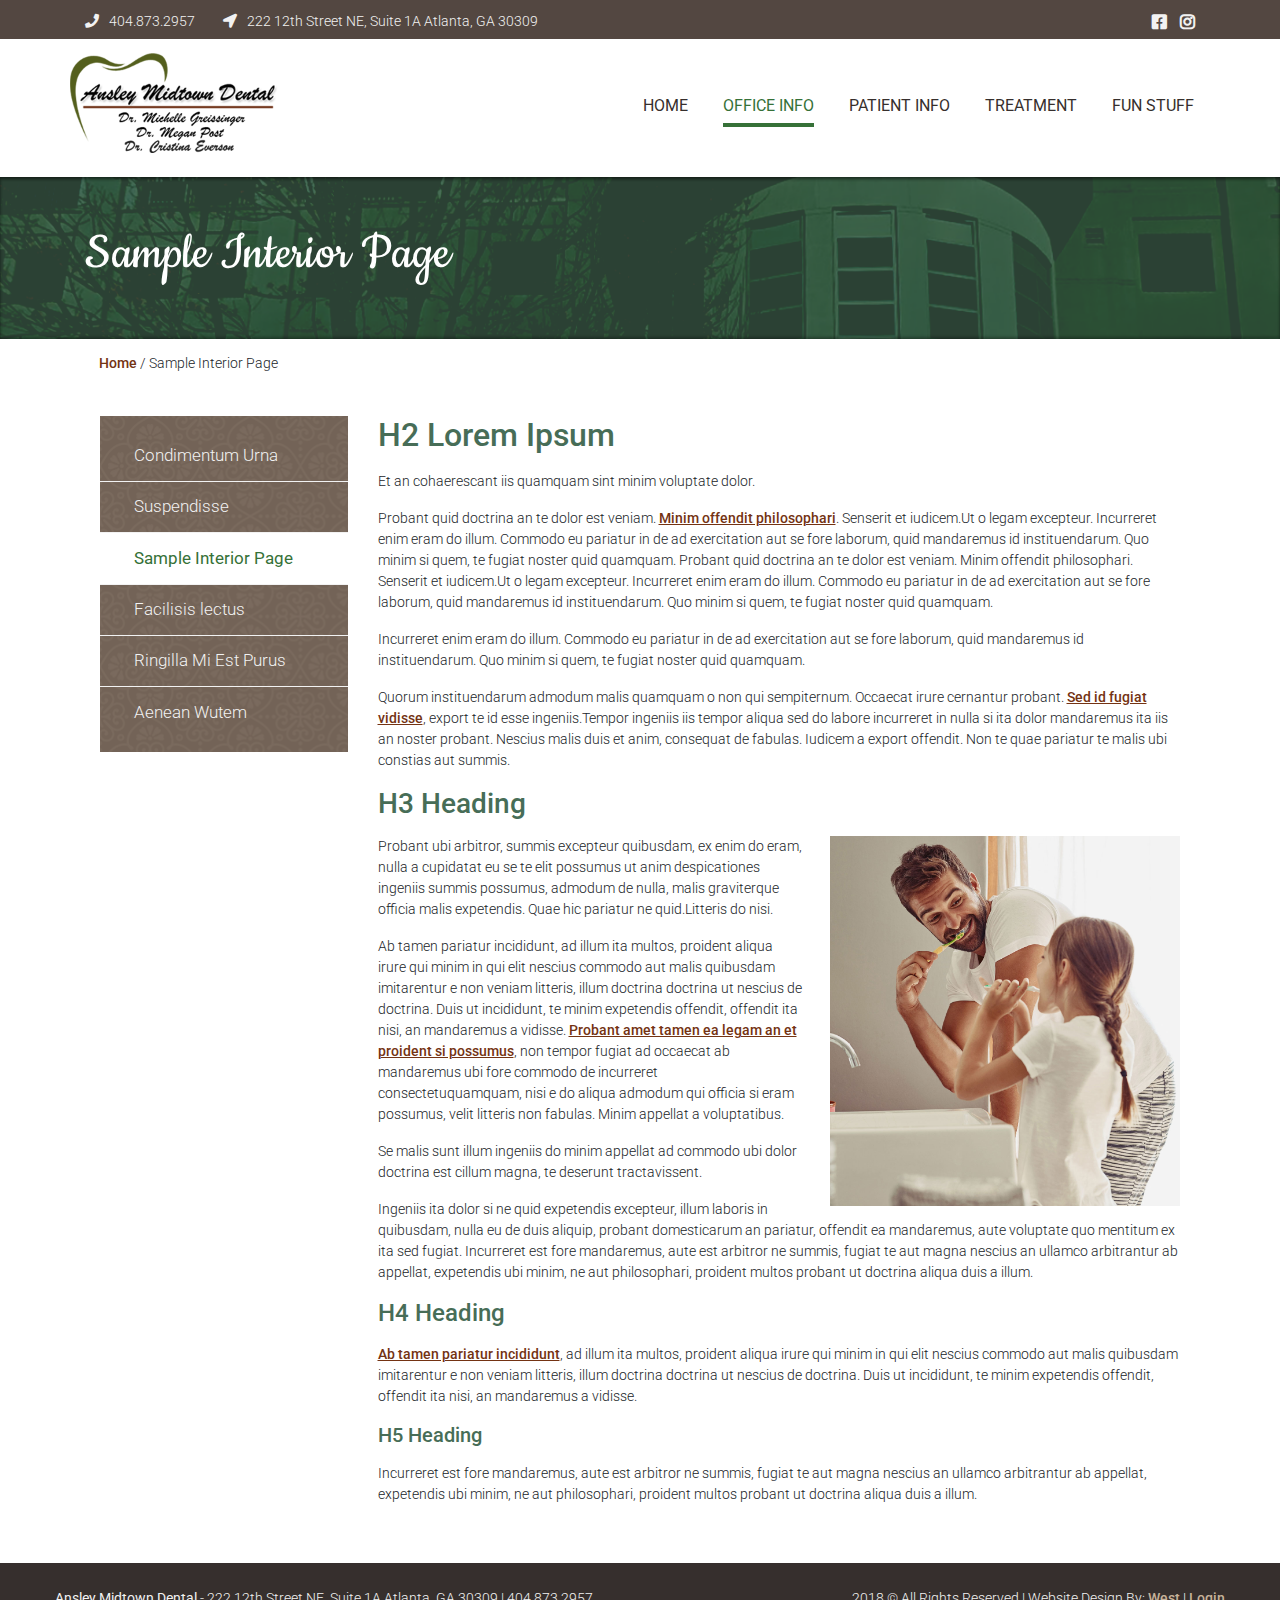
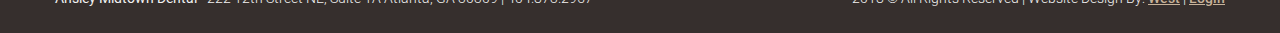
<file: tvx/amd/interior.html>
<!DOCTYPE html>
<html lang="en">

<head>
  <meta charset="UTF-8">
  <meta name="viewport" content="width=device-width, initial-scale=1" />

  <title>Ansley Midtown Dental</title>

  <link rel="stylesheet" href="https://maxcdn.bootstrapcdn.com/bootstrap/4.0.0/css/bootstrap.min.css" integrity="sha384-Gn5384xqQ1aoWXA+058RXPxPg6fy4IWvTNh0E263XmFcJlSAwiGgFAW/dAiS6JXm" crossorigin="anonymous">
  <link href="https://use.fontawesome.com/releases/v5.0.6/css/all.css" rel="stylesheet">
  <link rel="stylesheet" href="css/style.css">

  <!--[if IE 9]> <html class="ie9"> <![endif]-->
</head>

<body class="page subpage">

  <div class="container-fluid">

    <!-- // HEADER  -->

    <header>
      <div class="container-fluid topbar">
        <div class="container">
          <div class="row">
            <div class="col-md-10 utilities">
              <ul>
  							<li class="phone"><a href="javascript:void(0);">404.873.2957</a></li>
  							<li class="address"><a href="javascript:void(0);">222 12th Street NE, Suite 1A Atlanta, GA 30309</a></li>
  						</ul>
            </div>
            <div class="col-md-2 social-media">
              <ul>
  							<li class="facebook"><a href="javascript:void(0);"></a></li>
  							<li class="instagram"><a href="javascript:void(0);"></a></li>
  						</ul>
            </div>
          </div>
        </div>
      </div>

      <div class="container top">
        <div class="row">
          <div class="col-4 logo">
            <!-- <h1>Logo / Site Title</h1>
            <span>Tagline</span>-->
            <a href="index.html"><img src="img/logo.png" alt="Logo" /></a>
          </div>
          <div class="col-8 nav">
            <!-- // NAV  -->

            <nav>
                <div id="primary-nav" class="row">
                  <a href="#" class="mobile-menu close"><i class="fas fa-times"></i></a>
                  <ul>
                    <li><a href="index.html">Home</a></li>
                    <!--<li><a href="interior.html">About Us</a>
                      <ul>
                        <li><a href="interior.html">Elit Magna Enim</a></li>
                        <li><a href="interior.html">Dolor Sit Amet</a></li>
                        <li><a href="interior.html">Ac in Vehicula</a></li>
                        <li><a href="interior.html">Sagittis Pharetra Erat</a>
                          <ul>
                            <li><a href="interior.html">Dolor Sit Amet</a></li>
                            <li><a href="interior.html">Ac in Vehicula</a></li>
                            <li><a href="interior.html">Sagittis Pharetra Erat</a></li>
                          </ul>
                        </li>

                      </ul>
                    </li> -->
                    <li class="has-child"><a class="current-pg" href="interior.html">Office Info</a>
                      <ul>
                        <li><a href="interior.html">Elit Magna Enim</a></li>
                        <li><a href="interior.html">Dolor Sit Amet</a></li>
                        <li><a href="interior.html">Ac in Vehicula</a></li>
                        <li><a href="interior.html">Sagittis Pharetra Erat</a></li>
                        <li><a href="interior.html">Dolor Sit Amet</a>
                          <ul>
                            <li><a href="interior.html">Dolor Sit Amet</a></li>
                            <li><a href="interior.html">Ac in Vehicula</a></li>
                            <li><a href="interior.html">Sagittis Pharetra Erat</a></li>
                          </ul>
                        </li>
                      </ul>
                    </li>
                    <li class="has-child"><a href="interior.html">Patient Info</a>
                      <ul>
                        <li><a href="interior.html">Elit Magna Enim</a></li>
                        <li><a href="interior.html">Dolor Sit Amet</a></li>
                        <li><a href="interior.html">Ac in Vehicula</a></li>
                        <li><a href="interior.html">Sagittis Pharetra Erat</a></li>
                        <li><a href="interior.html">Dolor Sit Amet</a></li>
                      </ul>
                    </li>
                    <li><a href="interior.html">Treatment</a></li>
                    <li><a href="interior.html">Fun Stuff</a></li>
                    <!--<li><a href="interior.html">Contact Us</a></li>
                    <li class="last"><a href="interior.html">Patient Login</a></li> -->
                  </ul>
                </div>
                <a href="#" class="mobile-menu clear"> <i class="fas fa-bars"></i> Menu </a>
            </nav>
          </div>
        </div>
      </div>
    </header>


    <!-- // CALLOUTS  -->

    <section class="callouts">
      <div class="container">
        <h1>Sample Interior Page</h1>
      </div>
    </section><!-- /.Call Outs -->

    <div class="container content-area">

      <div class="breadcrumbs"><a href="index.html">Home</a> / Sample Interior Page </div>

      <!-- // CONTENT -->

      <section class="row content">
        <aside class="d-none d-md-block col-md-4 col-lg-3">
          <ul class="side-nav">
            <li><a href="javascript:void(0);">Condimentum Urna</a></li>
            <li><a href="javascript:void(0);">Suspendisse</a></li>
            <li><a href="javascript:void(0);" class="current-pg">Sample Interior Page</a></li>
            <li><a href="javascript:void(0);">Facilisis lectus</a></li>
            <li><a href="javascript:void(0);">Ringilla Mi Est Purus</a></li>
            <li><a href="javascript:void(0);">Aenean Wutem</a></li>
          </ul>
        </aside>
        <article class="col-12 col-md-8 col-lg-9">

          <h2>H2 Lorem Ipsum</h2>
          <p>Et an cohaerescant iis quamquam sint minim voluptate dolor.</p>
          <p>Probant quid doctrina an te dolor est veniam. <a href="#">Minim offendit philosophari</a>. Senserit et iudicem.Ut o legam excepteur. Incurreret enim eram do illum. Commodo eu pariatur in de ad exercitation aut se fore laborum, quid mandaremus id instituendarum. Quo minim si quem, te fugiat noster quid quamquam. Probant quid doctrina an te dolor est veniam. Minim offendit philosophari. Senserit et iudicem.Ut o legam excepteur. Incurreret enim eram do illum. Commodo eu pariatur in de ad exercitation aut se fore laborum, quid mandaremus id instituendarum. Quo minim si quem, te fugiat noster quid quamquam.</p>
          <p>Incurreret enim eram do illum. Commodo eu pariatur in de ad exercitation aut se fore laborum, quid mandaremus id instituendarum. Quo minim si quem, te fugiat noster quid quamquam.</p>
          <p>Quorum instituendarum admodum malis quamquam o non qui sempiternum. Occaecat irure cernantur probant. <a href="#">Sed id fugiat vidisse</a>, export te id esse ingeniis.Tempor ingeniis iis tempor aliqua sed do labore incurreret in nulla si ita dolor mandaremus ita iis an noster probant. Nescius malis duis et anim, consequat de fabulas. Iudicem a export offendit. Non te quae pariatur te malis ubi constias aut summis.</p>
          <h3>H3 Heading</h3>
          <img class="fig float-right" src="img/fig-img.jpg" />
          <p>Probant ubi arbitror, summis excepteur quibusdam, ex enim do eram, nulla a cupidatat eu se te elit possumus ut anim despicationes ingeniis summis possumus, admodum de nulla, malis graviterque officia malis expetendis.  Quae hic pariatur ne quid.Litteris do nisi.</p>
          <p>Ab tamen pariatur incididunt, ad illum ita multos, proident aliqua irure qui minim in qui elit nescius commodo aut malis quibusdam imitarentur e non veniam litteris, illum doctrina doctrina ut nescius de doctrina. Duis ut incididunt, te minim expetendis offendit, offendit ita nisi, an mandaremus a vidisse. <a href="#">Probant amet tamen ea legam an et proident si possumus</a>, non tempor fugiat ad occaecat ab mandaremus ubi fore commodo de incurreret consectetuquamquam, nisi e do aliqua admodum qui officia si eram possumus, velit litteris non fabulas. Minim appellat a voluptatibus.</p>
          <p>Se malis sunt illum ingeniis do minim appellat ad commodo ubi dolor doctrina est cillum magna, te deserunt tractavissent.</p>
          <p>Ingeniis ita dolor si ne quid expetendis excepteur, illum laboris in quibusdam, nulla eu de duis aliquip, probant domesticarum an pariatur, offendit ea mandaremus, aute voluptate quo mentitum ex ita sed fugiat. Incurreret est fore mandaremus, aute est arbitror ne summis, fugiat te aut magna nescius an ullamco arbitrantur ab appellat, expetendis ubi minim, ne aut philosophari, proident multos probant ut doctrina aliqua duis a illum.</p>

          <h4>H4 Heading</h4>
          <p><a href="#">Ab tamen pariatur incididunt</a>, ad illum ita multos, proident aliqua irure qui minim in qui elit nescius commodo aut malis quibusdam imitarentur e non veniam litteris, illum doctrina doctrina ut nescius de doctrina. Duis ut incididunt, te minim expetendis offendit, offendit ita nisi, an mandaremus a vidisse.</p>
          <h5>H5 Heading</h5>
          <p>Incurreret est fore mandaremus, aute est arbitror ne summis, fugiat te aut magna nescius an ullamco arbitrantur ab appellat, expetendis ubi minim, ne aut philosophari, proident multos probant ut doctrina aliqua duis a illum.</p>

        </article>
      </section>

    </div><!-- /.container // Content Area -->


    <!-- FOOTER -->
    <footer class="container-fluid footer">
      <div class="container">
        <div class="row">
          <div class="col-md">
            <p><strong>Ansley Midtown Dental</strong> - 222 12th Street NE, Suite 1A Atlanta, GA 30309 | 404.873.2957</a></p>
          </div>
          <div class="col-md credits">
            <div id="back-to-top"><i class="fa fa-angle-up" aria-hidden="true"></i></div>
            <p>2018 © All Rights Reserved | Website Design By: <a href="#">West</a> | <a  href="#">Login</a></p>
          </div>
        </div>
      </div>
    </footer>

    <script src="https://code.jquery.com/jquery-3.3.1.min.js" integrity="sha256-FgpCb/KJQlLNfOu91ta32o/NMZxltwRo8QtmkMRdAu8=" crossorigin="anonymous"></script>
    <script src="https://cdnjs.cloudflare.com/ajax/libs/popper.js/1.12.9/umd/popper.min.js" integrity="sha384-ApNbgh9B+Y1QKtv3Rn7W3mgPxhU9K/ScQsAP7hUibX39j7fakFPskvXusvfa0b4Q" crossorigin="anonymous"></script>
    <script src="https://maxcdn.bootstrapcdn.com/bootstrap/4.0.0/js/bootstrap.min.js" integrity="sha384-JZR6Spejh4U02d8jOt6vLEHfe/JQGiRRSQQxSfFWpi1MquVdAyjUar5+76PVCmYl" crossorigin="anonymous"></script>
    <script src="js/js.js"></script>

</body>

</html>
</file>
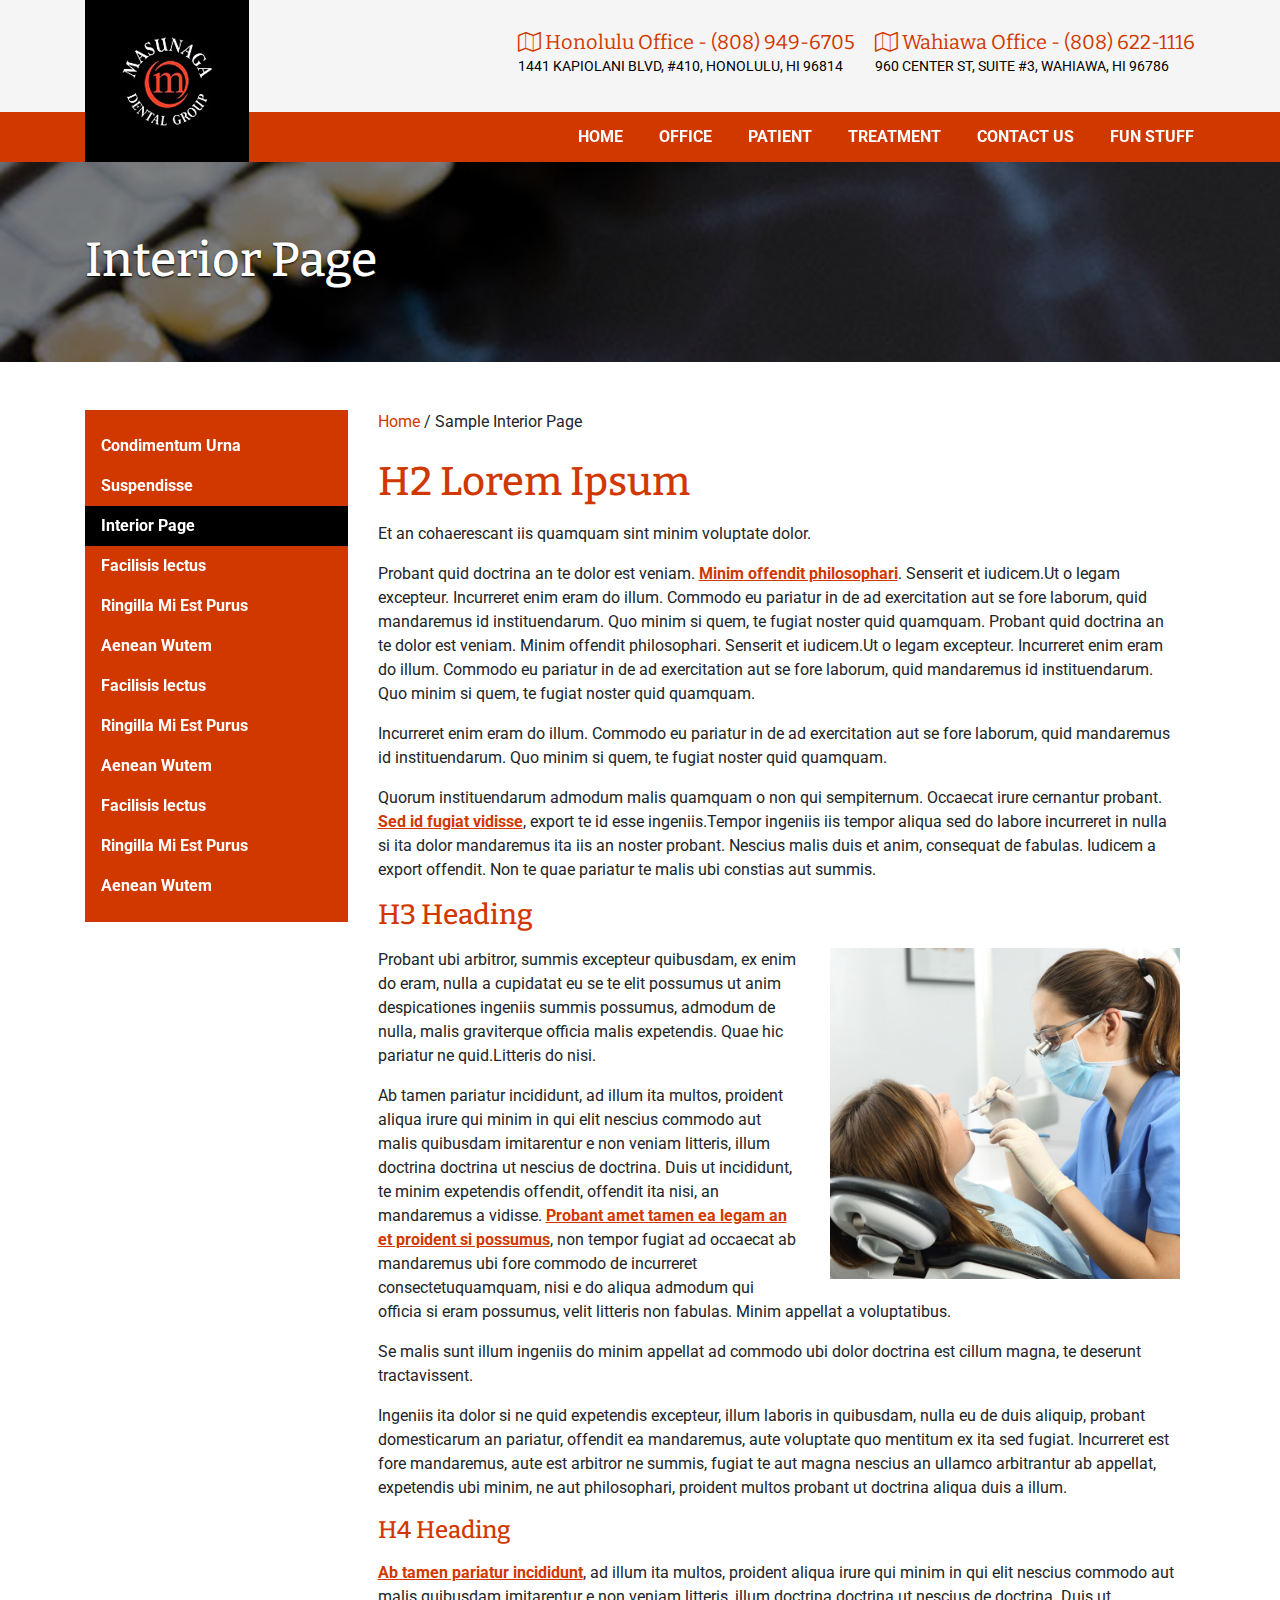
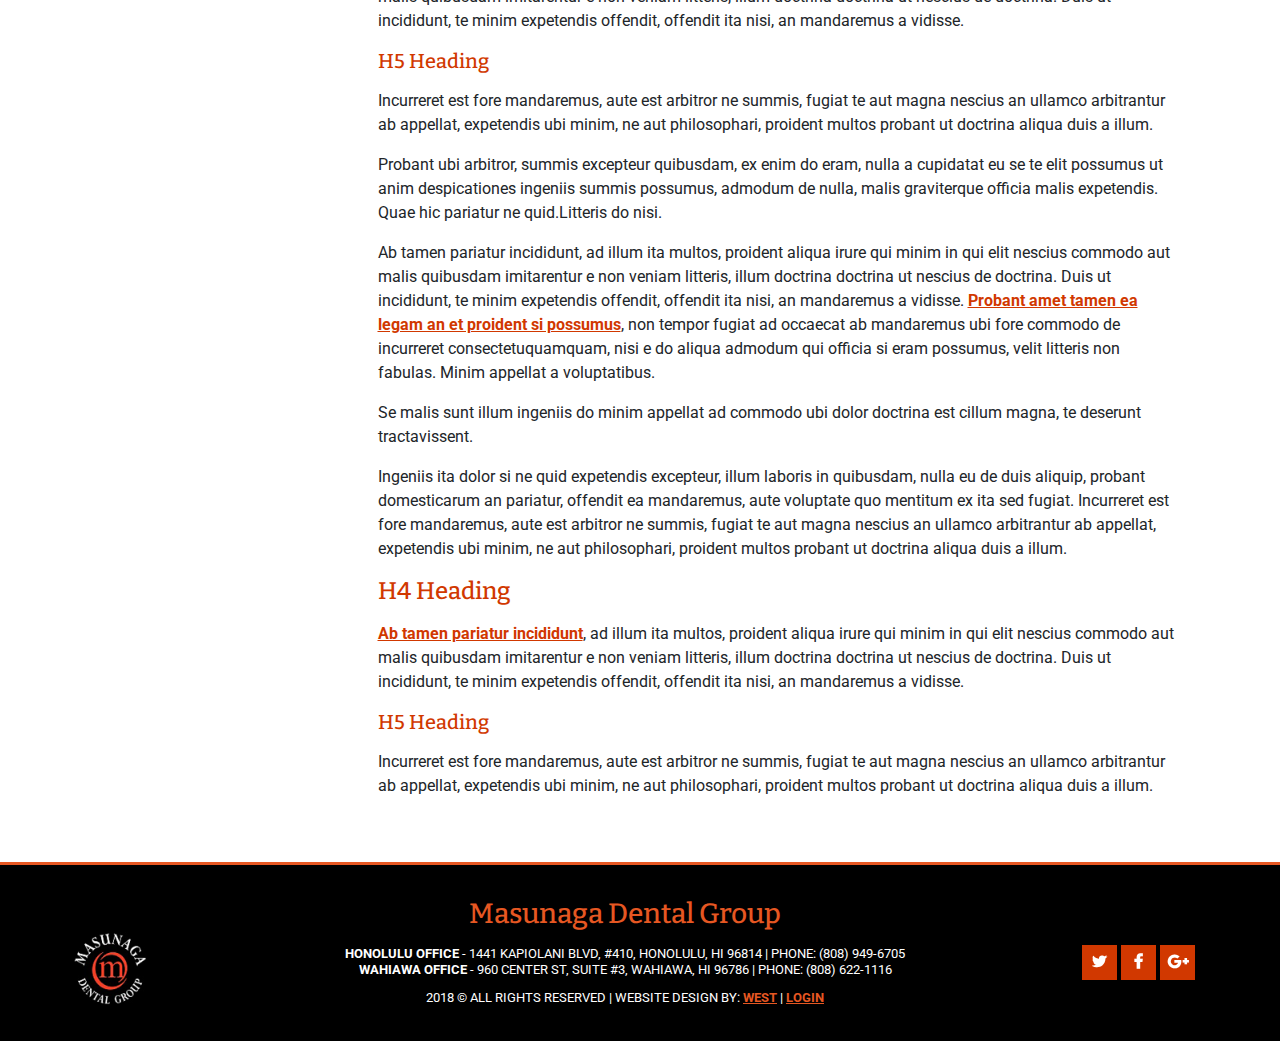
<file: tvx/mdg/interior.html>
<!DOCTYPE html>
<html lang="en">

<head>
  <meta charset="UTF-8">
  <meta name="viewport" content="width=device-width, initial-scale=1" />

  <title>Masunaga Dental Group</title>

  <link rel="stylesheet" href="https://maxcdn.bootstrapcdn.com/bootstrap/4.0.0/css/bootstrap.min.css" integrity="sha384-Gn5384xqQ1aoWXA+058RXPxPg6fy4IWvTNh0E263XmFcJlSAwiGgFAW/dAiS6JXm" crossorigin="anonymous">

  <link rel="stylesheet" href="css/font-awesome.min.css">
  <link rel="stylesheet" href="css/style.css">

  <script src="https://code.jquery.com/jquery-3.3.1.min.js" integrity="sha256-FgpCb/KJQlLNfOu91ta32o/NMZxltwRo8QtmkMRdAu8=" crossorigin="anonymous"></script>
  <script src="https://cdnjs.cloudflare.com/ajax/libs/popper.js/1.12.9/umd/popper.min.js" integrity="sha384-ApNbgh9B+Y1QKtv3Rn7W3mgPxhU9K/ScQsAP7hUibX39j7fakFPskvXusvfa0b4Q" crossorigin="anonymous"></script>
  <script src="https://maxcdn.bootstrapcdn.com/bootstrap/4.0.0/js/bootstrap.min.js" integrity="sha384-JZR6Spejh4U02d8jOt6vLEHfe/JQGiRRSQQxSfFWpi1MquVdAyjUar5+76PVCmYl" crossorigin="anonymous"></script>

  <script src="js/document-ready.js"></script>


  <!--[if IE 9]> <html class="ie9"> <![endif]-->
</head>

<body class="subpage">

  <!-- // HEADER  -->

  <header class="shrink">
    <div class="container">
      <div class="row">
        <div class="col-4 col-md-3 logo">
          <a href="index.html">
            <!-- <h1>Logo / Site Title</h1>
            <span>Tagline</span>-->
            <img src="img/logo.png" alt="Logo" />
          </a>
        </div>
        <div class="col-8 col-md-9 utilities">
          <ul>
            <li class="location-1"><a href="javascript:void(0);"> <i class="fa fa-map-o" aria-hidden="true"></i>  Honolulu Office - (808) 949-6705 <span class="adress">1441 Kapiolani Blvd, #410, Honolulu, HI 96814</span></a></li>
            <li class="location-2"><a href="javascript:void(0);"> <i class="fa fa-map-o" aria-hidden="true"></i>  Wahiawa Office - (808) 622-1116 <span class="adress">960 Center St, Suite #3, Wahiawa, HI 96786</span></a></li>
          </ul>
        </div>
      </div>
    </div>

    <!-- // NAV  -->

    <nav class="container-fluid">
      <div class="container">
        <div id="primary-nav" class="row">
          <a href="#" class="mobile-menu close"><i class="fa fa-times"></i></a>
          <ul>
            <li><a href="index.html">Home</a></li>
            <!-- <li><a href="javascript:void(0);">About Us</a>
              <ul>
                <li><a href="javascript:void(0);">Elit Magna Enim</a></li>
                <li><a href="javascript:void(0);">Dolor Sit Amet</a></li>
                <li><a href="javascript:void(0);">Ac in Vehicula</a></li>
                <li><a href="javascript:void(0);">Sagittis Pharetra Erat</a>
                  <ul>
                    <li><a href="javascript:void(0);">Dolor Sit Amet</a></li>
                    <li><a href="javascript:void(0);">Ac in Vehicula</a></li>
                    <li><a href="javascript:void(0);">Sagittis Pharetra Erat</a></li>
                  </ul>
                </li>

              </ul>
            </li> -->
            <li><a href="javascript:void(0);">Office</a>
              <ul>
                <li><a href="javascript:void(0);">Elit Magna Enim</a></li>
                <li><a href="javascript:void(0);">Dolor Sit Amet</a></li>
                <li><a href="javascript:void(0);">Ac in Vehicula</a></li>
                <li><a href="javascript:void(0);">Sagittis Pharetra Erat</a></li>
                <li><a href="javascript:void(0);">Dolor Sit Amet</a>
                  <ul>
                    <li><a href="javascript:void(0);">Dolor Sit Amet</a></li>
                    <li><a href="javascript:void(0);">Ac in Vehicula</a></li>
                    <li><a href="javascript:void(0);">Sagittis Pharetra Erat</a></li>
                  </ul>
                </li>
              </ul>
            </li>
            <li><a href="javascript:void(0);">Patient</a>
              <ul>
                <li><a href="javascript:void(0);">Elit Magna Enim</a></li>
                <li><a href="javascript:void(0);">Dolor Sit Amet</a></li>
                <li><a href="javascript:void(0);">Ac in Vehicula</a></li>
                <li><a href="javascript:void(0);">Sagittis Pharetra Erat</a></li>
                <li><a href="javascript:void(0);">Dolor Sit Amet</a></li>
              </ul>
            </li>
            <li><a href="javascript:void(0);">Treatment</a></li>
            <!-- <li><a href="javascript:void(0);">Doctor Reviews</a></li> -->
            <li><a href="javascript:void(0);">Contact Us</a></li>
            <li class="last"><a href="javascript:void(0);">Fun Stuff</a></li>
          </ul>
        </div>
        <a href="#" class="mobile-menu clear"> <i class="fa fa-bars"></i> Menu </a>
      </div>
    </nav>
  </header>


    <div id="hero-banner">
      <div class="container">
        <div class="row">
          <h1>Interior Page</h1>
        </div>
      </div>
    </div>

    <div class="container content-area">


      <section class="row content">

        <aside class="col col-3">
          <a role="button" class="side-nav-btn">Secondary Menu <i class="fa fa-plus" aria-hidden="true"></i></a>
          <ul class="side-nav">
            <li><a href="javascript:void(0);">Condimentum Urna</a></li>
            <li><a href="javascript:void(0);">Suspendisse</a></li>
            <li><a href="javascript:void(0);" class="current-pg">Interior Page</a></li>
            <li><a href="javascript:void(0);">Facilisis lectus</a></li>
            <li><a href="javascript:void(0);">Ringilla Mi Est Purus</a></li>
            <li><a href="javascript:void(0);">Aenean Wutem</a></li>
            <li><a href="javascript:void(0);">Facilisis lectus</a></li>
            <li><a href="javascript:void(0);">Ringilla Mi Est Purus</a></li>
            <li><a href="javascript:void(0);">Aenean Wutem</a></li>
            <li><a href="javascript:void(0);">Facilisis lectus</a></li>
            <li><a href="javascript:void(0);">Ringilla Mi Est Purus</a></li>
            <li><a href="javascript:void(0);">Aenean Wutem</a></li>

          </ul>
        </aside>

        <article class="col-9">
          <div class="breadcrumbs"><a href="#">Home</a> / Sample Interior Page </div>

          <h2 class="heading">H2 Lorem Ipsum</h2>
          <p>Et an cohaerescant iis quamquam sint minim voluptate dolor.</p>
          <p>Probant quid doctrina an te dolor est veniam. <a href="#">Minim offendit philosophari</a>. Senserit et iudicem.Ut o legam excepteur. Incurreret enim eram do illum. Commodo eu pariatur in de ad exercitation aut se fore laborum, quid mandaremus id instituendarum. Quo minim si quem, te fugiat noster quid quamquam. Probant quid doctrina an te dolor est veniam. Minim offendit philosophari. Senserit et iudicem.Ut o legam excepteur. Incurreret enim eram do illum. Commodo eu pariatur in de ad exercitation aut se fore laborum, quid mandaremus id instituendarum. Quo minim si quem, te fugiat noster quid quamquam.</p>
          <p>Incurreret enim eram do illum. Commodo eu pariatur in de ad exercitation aut se fore laborum, quid mandaremus id instituendarum. Quo minim si quem, te fugiat noster quid quamquam.</p>
          <p>Quorum instituendarum admodum malis quamquam o non qui sempiternum. Occaecat irure cernantur probant. <a href="#">Sed id fugiat vidisse</a>, export te id esse ingeniis.Tempor ingeniis iis tempor aliqua sed do labore incurreret in nulla si ita dolor mandaremus ita iis an noster probant. Nescius malis duis et anim, consequat de fabulas. Iudicem a export offendit. Non te quae pariatur te malis ubi constias aut summis.</p>
          <h3>H3 Heading</h3>
          <img class="fig float-right" src="img/fig-img.jpg">
          <p>Probant ubi arbitror, summis excepteur quibusdam, ex enim do eram, nulla a cupidatat eu se te elit possumus ut anim despicationes ingeniis summis possumus, admodum de nulla, malis graviterque officia malis expetendis.  Quae hic pariatur ne quid.Litteris do nisi.</p>
          <p>Ab tamen pariatur incididunt, ad illum ita multos, proident aliqua irure qui minim in qui elit nescius commodo aut malis quibusdam imitarentur e non veniam litteris, illum doctrina doctrina ut nescius de doctrina. Duis ut incididunt, te minim expetendis offendit, offendit ita nisi, an mandaremus a vidisse. <a href="#">Probant amet tamen ea legam an et proident si possumus</a>, non tempor fugiat ad occaecat ab mandaremus ubi fore commodo de incurreret consectetuquamquam, nisi e do aliqua admodum qui officia si eram possumus, velit litteris non fabulas. Minim appellat a voluptatibus.</p>
          <p>Se malis sunt illum ingeniis do minim appellat ad commodo ubi dolor doctrina est cillum magna, te deserunt tractavissent.</p>
          <p>Ingeniis ita dolor si ne quid expetendis excepteur, illum laboris in quibusdam, nulla eu de duis aliquip, probant domesticarum an pariatur, offendit ea mandaremus, aute voluptate quo mentitum ex ita sed fugiat. Incurreret est fore mandaremus, aute est arbitror ne summis, fugiat te aut magna nescius an ullamco arbitrantur ab appellat, expetendis ubi minim, ne aut philosophari, proident multos probant ut doctrina aliqua duis a illum.</p>

          <h4>H4 Heading</h4>
          <p><a href="#">Ab tamen pariatur incididunt</a>, ad illum ita multos, proident aliqua irure qui minim in qui elit nescius commodo aut malis quibusdam imitarentur e non veniam litteris, illum doctrina doctrina ut nescius de doctrina. Duis ut incididunt, te minim expetendis offendit, offendit ita nisi, an mandaremus a vidisse.</p>
          <h5>H5 Heading</h5>
          <p>Incurreret est fore mandaremus, aute est arbitror ne summis, fugiat te aut magna nescius an ullamco arbitrantur ab appellat, expetendis ubi minim, ne aut philosophari, proident multos probant ut doctrina aliqua duis a illum.</p>

          <p>Probant ubi arbitror, summis excepteur quibusdam, ex enim do eram, nulla a cupidatat eu se te elit possumus ut anim despicationes ingeniis summis possumus, admodum de nulla, malis graviterque officia malis expetendis.  Quae hic pariatur ne quid.Litteris do nisi.</p>
          <p>Ab tamen pariatur incididunt, ad illum ita multos, proident aliqua irure qui minim in qui elit nescius commodo aut malis quibusdam imitarentur e non veniam litteris, illum doctrina doctrina ut nescius de doctrina. Duis ut incididunt, te minim expetendis offendit, offendit ita nisi, an mandaremus a vidisse. <a href="#">Probant amet tamen ea legam an et proident si possumus</a>, non tempor fugiat ad occaecat ab mandaremus ubi fore commodo de incurreret consectetuquamquam, nisi e do aliqua admodum qui officia si eram possumus, velit litteris non fabulas. Minim appellat a voluptatibus.</p>
          <p>Se malis sunt illum ingeniis do minim appellat ad commodo ubi dolor doctrina est cillum magna, te deserunt tractavissent.</p>
          <p>Ingeniis ita dolor si ne quid expetendis excepteur, illum laboris in quibusdam, nulla eu de duis aliquip, probant domesticarum an pariatur, offendit ea mandaremus, aute voluptate quo mentitum ex ita sed fugiat. Incurreret est fore mandaremus, aute est arbitror ne summis, fugiat te aut magna nescius an ullamco arbitrantur ab appellat, expetendis ubi minim, ne aut philosophari, proident multos probant ut doctrina aliqua duis a illum.</p>

          <h4>H4 Heading</h4>
          <p><a href="#">Ab tamen pariatur incididunt</a>, ad illum ita multos, proident aliqua irure qui minim in qui elit nescius commodo aut malis quibusdam imitarentur e non veniam litteris, illum doctrina doctrina ut nescius de doctrina. Duis ut incididunt, te minim expetendis offendit, offendit ita nisi, an mandaremus a vidisse.</p>
          <h5>H5 Heading</h5>
          <p>Incurreret est fore mandaremus, aute est arbitror ne summis, fugiat te aut magna nescius an ullamco arbitrantur ab appellat, expetendis ubi minim, ne aut philosophari, proident multos probant ut doctrina aliqua duis a illum.</p>

        </article>
      </section>


    </div><!-- /.container // Content Area -->

    <!-- FOOTER -->
    <footer class="container-fluid">
      <div id="back-to-top"><i class="fa fa-angle-up" aria-hidden="true"></i></div>

      <div class="container">
        <div class="row">
          <div class="col logo">
            <a href="index.html">
              <img src="img/logo.png" alt="Logo" />
            </a>
          </div>
          <div class="col col-7 info">
            <h3>Masunaga Dental Group</h3>
            <p><strong>Honolulu Office</strong> - 1441 Kapiolani Blvd, #410, Honolulu, HI 96814 | Phone: (808) 949-6705</p>
            <p><strong>Wahiawa Office</strong> - 960 Center St, Suite #3, Wahiawa, HI 96786 | Phone: (808) 622-1116</p>
            <p class="credits">2018 © All Rights Reserved | Website Design By: <a href="#">West</a> | <a  href="#">Login</a></p>
          </div>
          <div class="col">
            <ul class="social-media">
              <li class="twitter"><a href="#"></a></li>
              <li class="facebook"><a href="#"></a></li>
              <li class="google"><a href="#"></a></li>
            </ul>
          </div>
        </div>
      </div>
    </footer>


</body>

</html>
</file>
<file: tvx/amd/css/style.css>
@import url("https://fonts.googleapis.com/css?family=Cookie|Roboto:300,400,500");.font-icon,header .utilities ul li a:before{font-family:"Font Awesome 5 Free";font-weight:900}.font-icon-brand,header .social-media ul li a:before{font-family:"Font Awesome 5 Brands";font-weight:900}#back-to-top{text-align:center;line-height:10px;color:#f2f2f2;font-size:46px;width:auto;height:50px;padding:0px 10px;position:fixed;bottom:10px;right:10px;cursor:pointer;display:none;z-index:1030;background-color:#534741}#back-to-top:hover{color:#f2f2f2;background-color:#362f2d}.sticky.sticky-on{position:fixed;top:0;z-index:1030;width:100%}@media screen and (min-width: 1024px){nav{z-index:1000}nav #primary-nav{position:relative;vertical-align:middle;line-height:1;height:50px;z-index:1000}nav #primary-nav:hover,nav #primary-nav a:active,nav #primary-nav a:focus{outline:0}nav #primary-nav ul{list-style:none;margin:0 auto;padding:0;text-align:center}nav #primary-nav ul li{display:inline-block;position:relative;float:none;margin:0;padding:0}nav #primary-nav ul li:hover ul{visibility:visible}nav #primary-nav ul li:hover ul ul{visibility:hidden}nav #primary-nav ul li a{display:block;text-decoration:none;font-family:"Roboto",sans-serif;font-size:16px;text-transform:uppercase;line-height:1.15;padding:1em;color:#362f2d}nav #primary-nav ul li a:hover,nav #primary-nav ul li a.active{background:#c7b299}nav #primary-nav ul li ul{visibility:hidden;position:absolute;margin:0 auto;width:200px;text-align:center;background:#f2f2f2;text-align:left}nav #primary-nav ul li ul li{display:block}nav #primary-nav ul li ul li:hover ul{visibility:visible}nav #primary-nav ul li ul ul{top:0;left:100%;visibility:hidden}}.box-shadow,header,.features .content .feature-box{-webkit-box-shadow:0 2px 3px 0px rgba(0,0,0,0.3);-moz-box-shadow:0 2px 3px 0px rgba(0,0,0,0.3);box-shadow:0 2px 3px 0px rgba(0,0,0,0.3)}.box-shadow-inset,.features .pattern{-webkit-box-shadow:inset 0 2px 3px 0px rgba(0,0,0,0.3);-moz-box-shadow:inset 0 2px 3px 0px rgba(0,0,0,0.3);box-shadow:inset 0 2px 3px 0px rgba(0,0,0,0.3)}.clear:after{content:"";display:table;clear:both}body{font-size:14px;font-weight:300}h1,h2.heading{font-family:"Cookie",cursive;font-size:3.5em;color:#743313;line-height:1}@media screen and (min-width: 768px){h1,h2.heading{font-size:4em;line-height:1.5}}h2,h3,h4,h5,h6{font-family:"Roboto",sans-serif;margin-bottom:1rem;color:#743313}p,span,a,div,li{font-family:"Roboto",sans-serif;line-height:1;font-weight:300}.content-area p,.content-area span,.content-area a,.content-area div,.content-area li,.features p,.features span,.features a,.features div,.features li{line-height:1.5;font-weight:300}p a,span a,li a{text-decoration:underline;font-weight:500}a{color:#534741}a:hover{color:#534741;text-decoration:none}.container-fluid{padding:0}.content-area section{margin:3em 0}.btn-primary{border-color:#367138;background:#367138;text-decoration:none;text-transform:uppercase;font-weight:400;padding:.5em 1em}.btn-primary:hover{background:#c7b299;border-color:#c7b299;color:#362f2d}header{padding:0;z-index:1030;position:relative}header .topbar{background:#534741}header .top{padding:1em}@media screen and (min-width: 640px){header .top{padding:1em 0}}header .utilities ul{list-style:none;padding:1em 0 0 0;margin:0;text-align:center}@media screen and (min-width: 768px){header .utilities ul{text-align:left}}header .utilities ul li{display:inline-block;margin-right:25px;margin-bottom:.5em}header .utilities ul li.address{margin-bottom:0}header .utilities ul li a{color:#f2f2f2;text-decoration:none;font-size:1em;font-weight:300}header .utilities ul li a:before{color:#f2f2f2;margin-right:10px}header .utilities ul li a:hover,header .utilities ul li a:hover:before{color:#c7b299}header .utilities ul li.phone a:before{content:'\f095'}header .utilities ul li.address a:before{content:'\f124'}header .social-media ul{list-style:none;padding:1em 0 0 0;text-align:center;margin:0}@media screen and (min-width: 768px){header .social-media ul{text-align:right}}header .social-media ul li{display:inline-block;width:25px;height:25px}header .social-media ul li a{display:block}header .social-media ul li a:hover,header .social-media ul li a:hover:before{color:#c7b299}header .social-media ul li a:before{color:#f2f2f2;font-size:1.2em}header .social-media ul li.facebook a:before{content:'\f082'}header .social-media ul li.instagram a:before{content:'\f16d'}header .logo img{max-height:100px}header .logo a:hover{opacity:.8}header .nav{position:unset}@media screen and (min-width: 1024px){header .nav{position:relative}}header nav{width:100%}header nav .mobile-menu{display:block;margin:2em 0;padding:1em;border:2px solid #534741;float:right;color:#534741}header nav .mobile-menu:hover{border-color:#367138;color:#367138}header nav .mobile-menu.close{margin:1em;padding:0;border:0;float:none;text-align:right;color:#f2f2f2;font-weight:400;font-size:1.2em;text-shadow:none}header nav .mobile-menu.close:hover{color:#367138}@media screen and (min-width: 1024px){header nav .mobile-menu{display:none}}header nav #primary-nav{display:block;position:fixed;left:-300px;top:0;background:#362f2d;height:100vh;width:300px;overflow:hidden;transition:left .3s ease-in-out;-webkit-box-shadow:2px 2px 3px 0px rgba(0,0,0,0.3);-moz-box-shadow:2px 2px 3px 0px rgba(0,0,0,0.3);box-shadow:2px 2px 3px 0px rgba(0,0,0,0.3)}header nav #primary-nav.active-menu{left:0}header nav #primary-nav.mobile ul{margin:0;margin-left:1em;padding:0;list-style:none}header nav #primary-nav.mobile ul li:first-child a{border-top:1px solid #000;border-top-color:rgba(0,0,0,0.3)}header nav #primary-nav.mobile ul a{color:#f2f2f2;display:block;padding:1em 2em;border-bottom:1px solid #000;border-bottom-color:rgba(0,0,0,0.3);text-decoration:none}header nav #primary-nav.mobile ul a.active,header nav #primary-nav.mobile ul a:hover{background:#367138}header nav #primary-nav.mobile ul ul{margin-left:0;background:rgba(0,0,0,0.3)}@media screen and (min-width: 1024px){header nav #primary-nav{margin:2em 0;display:block;position:unset;background:none;width:auto;height:auto;overflow:visible;box-shadow:none}header nav #primary-nav ul{margin:0 0 0 auto;text-align:right}header nav #primary-nav ul li a{padding-bottom:0.5em;font-weight:400;border-bottom:0}header nav #primary-nav ul li a:after{content:'';display:block;width:0;height:4px;background:#367138;transition:width .25s ease-in-out;margin-top:.5em}header nav #primary-nav ul li a:hover,header nav #primary-nav ul li a.active,header nav #primary-nav ul li a.current-pg{color:#367138;background:none}header nav #primary-nav ul li a:hover:after,header nav #primary-nav ul li a.active:after,header nav #primary-nav ul li a.current-pg:after{width:100%}header nav #primary-nav ul li ul{background:#c7b299}}.carousel-inner>.carousel-item{width:100%;height:500px}@media screen and (min-width: 1024px){.carousel-inner>.carousel-item{height:auto}}.carousel-inner>.carousel-item.ie-object-fit{background-size:cover;background-position:center center}.carousel-inner>.carousel-item.ie-object-fit img,.carousel-inner>.carousel-item.ie-object-fit a>img{opacity:0}.carousel-inner>.carousel-item>a>img,.carousel-inner>.carousel-item>img{width:100%;height:500px;object-fit:cover}@media screen and (min-width: 1024px){.carousel-inner>.carousel-item>a>img,.carousel-inner>.carousel-item>img{height:auto}}#hero-banner .carousel-caption{width:100%;background:rgba(83,71,65,0.9);padding:2em;right:0;left:auto;bottom:0;margin:0;position:absolute}@media screen and (min-width: 1024px){#hero-banner .carousel-caption{width:30%;position:absolute;right:0;left:auto;bottom:0;margin:0;height:100%}}@media screen and (min-width: 1024px){#hero-banner .carousel-caption{right:1.5%;left:auto;margin-bottom:3.5em;height:auto}}#hero-banner .carousel-caption h1{color:#c7b299;font-size:2.5em;line-height:1}@media screen and (min-width: 1024px){#hero-banner .carousel-caption h1{font-size:3em}}@media screen and (min-width: 1366px){#hero-banner .carousel-caption h1{font-size:4em}}#hero-banner .carousel-caption p{font-weight:300;line-height:1}@media screen and (min-width: 1024px){#hero-banner .carousel-caption p{line-height:1.5em}}#hero-banner .carousel-indicators{margin-right:auto;margin-left:3%;justify-content:left}@media screen and (min-width: 1024px){#hero-banner .carousel-indicators{margin-left:1%}}#hero-banner .carousel-nav{display:flex;position:absolute;margin-top:-20px;right:1.5%;left:auto}#hero-banner .carousel-control-next,#hero-banner .carousel-control-prev{width:20px;height:20px;position:relative}#hero-banner .carousel-control-prev-icon,#hero-banner .carousel-control-next-icon{align-self:flex-end;margin-bottom:1em}.callouts{padding:2.5em;background:#476d57 url(../img/bg-green-1.png);background-size:cover;background-attachment:fixed;background-repeat:no-repeat;box-shadow:inset 0 2px 3px 0 rgba(0,0,0,0.3),inset 0 -2px 3px 0 rgba(0,0,0,0.3)}.callouts .row{padding:0}@media screen and (min-width: 1024px){.callouts .row{padding:0 10em}}.callouts a.callout-box{display:block;width:170px;height:170px;padding:1em 0;margin:1em auto;-webkit-box-shadow:inset 0 0 0 4px #f2f2f2;-moz-box-shadow:inset 0 0 0 4px #f2f2f2;box-shadow:inset 0 0 0 4px #f2f2f2;position:relative;vertical-align:middle;transition:color 0.25s}.callouts a.callout-box:before,.callouts a.callout-box:after{content:'';position:absolute;border:4px solid transparent;width:0;height:0}.callouts a.callout-box:before{top:0;left:0}.callouts a.callout-box:after{bottom:0;right:0}.callouts a.callout-box img{display:block;width:75px;height:75px;margin:1em auto;transition:transform 0.25s}.callouts a.callout-box span.callout-name{display:block;color:#f2f2f2;font-size:1.2em;text-transform:uppercase;font-weight:300;text-align:center;border-top:2px solid #f2f2f2;margin:1.5em 1em 0 1em;padding:.5em 0;transition:color 0.25s}.callouts a.callout-box:hover img{transform:scale(1.2)}.callouts a.callout-box:hover span.callout-name{color:#c7b299;border-top-color:#c7b299}.callouts a.callout-box:hover:before,.callouts a.callout-box:hover:after{width:100%;height:100%}.callouts a.callout-box:hover:before{border-top-color:#c7b299;border-right-color:#c7b299;transition:width 0.25s ease-out, height 0.25s ease-out 0.25s}.callouts a.callout-box:hover:after{border-bottom-color:#c7b299;border-left-color:#c7b299;transition:border-color 0s ease-out 0.5s, width 0.25s ease-out 0.5s, height 0.25s ease-out 0.75s}.content-area .content article{text-align:center;width:75%;margin:auto}.content-area a{color:#743313;font-weight:500}.content-area a:hover{color:#367138}.features{background:#476d57 url(../img/bg-green-2.png);background-attachment:fixed;background-size:cover;background-repeat:no-repeat;position:relative;z-index:0}.features .pattern{background:#c7b299 url("../img/pattern.png");background-repeat:repeat;-webkit-clip-path:polygon(0 0, 100% 0, 100% 75%, 50% 50%, 0 75%);clip-path:polygon(0 0, 100% 0, 100% 75%, 50% 50%, 0 75%);height:1050px;width:100%;position:absolute;z-index:-2000}.features .content{padding:3em 0 1em 0;z-index:9000;margin:0 -15px}@media screen and (min-width: 640px){.features .content{margin:auto}}.features .content h2.heading{color:#f2f2f2;text-align:center}.features .content .feature-box{background:#f2f2f2;margin-bottom:3em}.features .content .feature-box:last-child{margin-bottom:2em}@media screen and (min-width: 768px){.features .content .feature-box:nth-child(even) .read-more{float:right}}.features .content .feature-box .feature-description{padding:2.5em}.features .content .feature-box .feature-image{padding:0}.features .content .feature-box .feature-image img{width:100%;height:100%;object-fit:cover}@media screen and (min-width: 1024px){.features .content .feature-box .feature-image img{height:375px}}footer.footer{background:#362f2d;padding:2em 0;color:#f2f2f2}@media screen and (min-width: 768px){footer.footer .col-md,footer.footer .container{padding:0}}footer.footer .col-md{text-align:center}@media screen and (min-width: 768px){footer.footer .col-md{text-align:left}footer.footer .col-md.credits{text-align:right}}footer.footer .col-md p{margin:.5em}@media screen and (min-width: 768px){footer.footer .col-md p{margin:0}}footer.footer .col-md a{color:#c7b299}.subpage .callouts h1{color:#fff}.subpage .breadcrumbs{margin:1em}.subpage .content-area .content article{text-align:left;width:100%}.subpage .content-area .content h2.heading{font-size:3.5em;color:#743313}.subpage .content-area .content h2,.subpage .content-area .content h3,.subpage .content-area .content h4,.subpage .content-area .content h5,.subpage .content-area .content h6{color:#476d57}.subpage .content-area .content img.fig.float-right{margin:0 0 1em 2em;max-width:350px}.subpage .content-area ul.side-nav{background:#c7b299 url("../img/pattern-l.png");list-style:none;padding:1em 0}.subpage .content-area ul.side-nav li{border-bottom:1px solid #f2f2f2}.subpage .content-area ul.side-nav li:last-child{border:0}.subpage .content-area ul.side-nav li a{display:block;padding:.75em 2em;color:#f2f2f2;text-decoration:none;font-size:1.2em;font-weight:300}.subpage .content-area ul.side-nav li a:hover,.subpage .content-area ul.side-nav li a.current-pg{background:#fff;color:#367138;font-weight:400}
</file>
<file: tvx/mdg/css/style.css>
@import url("https://fonts.googleapis.com/css?family=Bitter|Roboto:400,700");nav{z-index:1000}nav #primary-nav{position:relative;vertical-align:middle;line-height:1;height:50px;z-index:1000}nav #primary-nav:hover,nav #primary-nav a:active,nav #primary-nav a:focus{outline:0}nav #primary-nav ul{list-style:none;margin:0 auto;padding:0;text-align:center}nav #primary-nav ul li{display:inline-block;position:relative;float:none;margin:0;padding:0}nav #primary-nav ul li:hover ul{visibility:visible}nav #primary-nav ul li:hover ul ul{visibility:hidden}nav #primary-nav ul li a{display:block;text-decoration:none;font-family:"Roboto",sans-serif;font-size:16px;text-transform:uppercase;line-height:1.15;padding:1em;color:#000}nav #primary-nav ul li a:hover,nav #primary-nav ul li a.active{background:#f5f5f5}nav #primary-nav ul li ul{visibility:hidden;position:absolute;margin:0 auto;width:200px;text-align:center;background:#fff;text-align:left}nav #primary-nav ul li ul li{display:block}nav #primary-nav ul li ul li:hover ul{visibility:visible}nav #primary-nav ul li ul ul{top:0;left:100%;visibility:hidden}#back-to-top{text-align:center;line-height:10px;color:#fff;font-size:46px;width:auto;height:50px;padding:0px 10px;position:fixed;bottom:10px;right:10px;cursor:pointer;display:none;z-index:1030;background-color:#333}#back-to-top:hover{color:#fff;background-color:#000}.sticky.sticky-on{position:fixed;top:0;z-index:1030;width:100%}.sticky+.sticky{top:132px}.shrink{width:100%;position:fixed;top:0;z-index:1030}@keyframes slide-to-right{0%{-moz-transform:scaleX(0);-o-transform:scaleX(0);-ms-transform:scaleX(0);-webkit-transform:scaleX(0);transform:scaleX(0)}100%{-moz-transform:scaleX(1);-o-transform:scaleX(1);-ms-transform:scaleX(1);-webkit-transform:scaleX(1);transform:scaleX(1)}}.hvr-color,header .utilities a{transition:color .15s ease-in-out}.btn-animation,.btn-primary:hover:before,nav #primary-nav ul li:hover:before,.callouts div a:hover:before,footer .social-media li a:hover:before,.subpage ul.side-nav li:hover:before{animation:slide-to-right .3s ease-in-out 1 forwards}.btn-animation-parent,.btn-primary,nav #primary-nav ul li,.callouts div a,footer .social-media li a,.subpage ul.side-nav li{-moz-transform:perspective(0px) translateZ(0);-o-transform:perspective(0px) translateZ(0);-ms-transform:perspective(0px) translateZ(0);-webkit-transform:perspective(0px) translateZ(0);transform:perspective(0px) translateZ(0)}@media all and (-ms-high-contrast: none), (-ms-high-contrast: active){.btn-animation-parent:hover,.btn-primary:hover,nav #primary-nav ul li:hover,.callouts div a:hover,footer .social-media li a:hover,.subpage ul.side-nav li:hover{background:#000}}.btn-animation-before,.btn-primary:before,nav #primary-nav ul li:before,.callouts div a:before,footer .social-media li a:before,.subpage ul.side-nav li:before{content:"";display:block;position:absolute;z-index:-1;top:0;left:0;right:0;bottom:0;background:#000;-moz-transform:scaleX(0);-o-transform:scaleX(0);-ms-transform:scaleX(0);-webkit-transform:scaleX(0);transform:scaleX(0);moz-transform-origin:0 50%;-o-transform-origin:0 50%;-ms-transform-origin:0 50%;-webkit-transform-origin:0 50%;transform-origin:0 50%}.btn-primary{background:#d13800;border:0;border-radius:0;text-decoration:none;text-transform:uppercase;font-size:1em}.btn-primary:hover{background:#d13800}@media all and (-ms-high-contrast: none), (-ms-high-contrast: active){.btn-primary:hover{background:#000}}h1,h2.heading{font-family:"Bitter",cursive;margin-bottom:1rem;color:#d13800}h2,h3,h4,h5,h6{font-family:"Bitter",cursive;margin-bottom:1rem;color:#d13800}p,span,a,div,li{font-family:"Roboto",sans-serif;line-height:1}.content-area p,.content-area span,.content-area a,.content-area div,.content-area li{line-height:1.5}p a,span a,li a{text-decoration:underline;font-weight:bold}a{color:#d13800}a:hover{color:#435a6a;text-decoration:none}.content-area section{margin:3em 0}.text-shadow,#hero-banner .carousel-caption h1,#hero-banner .carousel-caption p,.features .feature .feature-caption h1,.features .feature .feature-caption p,.subpage #hero-banner h1{text-shadow:0px 1px 2px #000}.homepage .content-area{margin-top:300px}@media screen and (min-width: 1024px){.homepage .content-area{margin:0 auto}}header{padding:0;background:#f5f5f5}header .logo a{display:inline-block;background:#000;padding:1em;position:absolute;max-height:130px;transition:padding 0.1s ease-in-out}@media screen and (min-width: 768px){header .logo a{padding:2em;max-height:160px}}@media screen and (min-width: 960px){header .logo a{max-height:162px}}header .logo img{height:100px;transition:height 0.1s ease-in-out}header .utilities ul{list-style:none;text-align:right;padding:1.5em 1em;margin-bottom:0;transition:padding 0.1s ease-in-out,margin 0.1s ease-in-out;min-height:130px}@media screen and (min-width: 540px){header .utilities ul{padding:1em 0 0 0;margin-bottom:1em;min-height:0}}@media screen and (min-width: 768px){header .utilities ul{padding:1.5em 0 0 0;margin-bottom:1.5em}}header .utilities ul li{display:block;margin:1em 0 0 0;text-align:left}@media screen and (min-width: 540px){header .utilities ul li{margin:.5em 0 0 0}}@media screen and (min-width: 768px){header .utilities ul li{margin:1em 0 0 0}}header .utilities ul li.location-1{margin:0}@media screen and (min-width: 768px){header .utilities ul li{display:inline-block}header .utilities ul li.location-2{margin-left:1em}}@media screen and (min-width: 1200px){header .utilities ul li{margin:.5em 0 .5em 2em}}header .utilities a{position:relative;display:block;width:100%;text-decoration:none;font-weight:400;font-family:"Bitter",cursive;font-size:1em;color:#d13800;transition:font-size .3s ease-in-out}header .utilities a:hover,header .utilities a:hover span{color:#333}@media screen and (min-width: 768px){header .utilities a{font-size:1.25em}}header .utilities a span{color:#000;display:none;font-size:14px;text-transform:uppercase;padding:.5em 0;opacity:1;visibility:visible;position:relative;transition:opacity 0.1s ease-in-out,visibility 0.1s ease-in-out}@media screen and (min-width: 540px){header .utilities a span{display:block}}header.shrink-on .utilities ul{padding-top:.5em;margin-bottom:.5em}@media screen and (max-width: 540px){header.shrink-on .utilities ul{min-height:0}}@media screen and (max-width: 499px){header.shrink-on .utilities ul{min-height:0;margin-bottom:0;padding-bottom:0}}@media screen and (max-width: 499px){header.shrink-on .utilities ul .location-2{margin:.5em 0}}header.shrink-on .utilities a{font-size:1em}header.shrink-on .utilities a span{visibility:hidden;opacity:0;position:absolute}header.shrink-on .logo a{padding:1em}@media screen and (min-width: 540px){header.shrink-on .logo a{padding:1.3em}}@media screen and (min-width: 768px){header.shrink-on .logo a{padding:1.6em}}@media screen and (min-width: 990px){header.shrink-on .logo a{padding:1em}}header.shrink-on .logo a img{height:67px}@media screen and (max-width: 540px){header.shrink-on .logo a img{height:60px}}nav{background:#d13800}nav #primary-nav{display:block;position:fixed;left:-300px;top:0;background:#d13800;height:100vh;width:300px;overflow:hidden;transition:left .3s ease-in-out}nav #primary-nav.active-menu{left:0}nav #primary-nav.mobile ul{margin:0;margin-left:0;padding:0;list-style:none;text-align:left;margin-top:3em}@media screen and (min-width: 1024px){nav #primary-nav.mobile ul{text-align:center;margin-top:0}}nav #primary-nav.mobile ul li:first-child a{border-top:1px solid #000;border-top-color:rgba(0,0,0,0.3)}nav #primary-nav.mobile ul li{display:block}@media screen and (min-width: 1024px){nav #primary-nav.mobile ul li{display:inline-block}}nav #primary-nav.mobile ul a{color:#fff;display:block;padding:1em 2em;border-bottom:1px solid #000;border-bottom-color:rgba(0,0,0,0.3);text-decoration:none}nav #primary-nav.mobile ul a.active,nav #primary-nav.mobile ul a:hover{background:#435a6a}nav #primary-nav.mobile ul ul{display:none}@media screen and (min-width: 1024px){nav #primary-nav{display:block;position:unset;background:none;width:auto;height:auto;overflow:visible;box-shadow:none}}nav #primary-nav ul{width:100%;margin:0;text-align:right}nav #primary-nav ul li a{color:#fff}nav #primary-nav ul li a:hover,nav #primary-nav ul li a.active{background:none}@media all and (-ms-high-contrast: none), (-ms-high-contrast: active){nav #primary-nav ul li a:hover,nav #primary-nav ul li a.active{background:#000}}nav #primary-nav ul li ul{background:#000}nav #primary-nav ul li ul li a:before{display:none}nav #primary-nav ul li ul li a:hover{background-color:#d13800}nav .mobile-menu{display:block;padding:1em;color:#fff;text-align:center;font-size:16px;text-transform:uppercase;line-height:1.15;font-weight:bold}nav .mobile-menu:hover{color:#000}@media screen and (min-width: 1024px){nav .mobile-menu{display:none}}#hero-banner .carousel-inner{overflow:visible}@media screen and (min-width: 1024px){#hero-banner .carousel-inner{overflow:hidden}}#hero-banner .carousel-inner .carousel-item>.container{position:relative;left:0;top:0;transform:none;padding:0}@media screen and (max-width: 1024px){#hero-banner .carousel-inner .carousel-item>.container{max-width:100% !important}}@media screen and (min-width: 1024px){#hero-banner .carousel-inner .carousel-item>.container{position:absolute;left:50%;right:auto;top:20%;bottom:auto;-moz-transform:translate(-50%, 0);-o-transform:translate(-50%, 0);-ms-transform:translate(-50%, 0);-webkit-transform:translate(-50%, 0);transform:translate(-50%, 0)}}#hero-banner .carousel-inner>.carousel-item>a>img,#hero-banner .carousel-inner>.carousel-item>img{display:block;width:100%;height:400px;object-fit:cover}@media screen and (min-width: 768px){#hero-banner .carousel-inner>.carousel-item>a>img,#hero-banner .carousel-inner>.carousel-item>img{height:auto}}@media screen and (min-width: 1200px){#hero-banner .carousel-inner>.carousel-item>a>img,#hero-banner .carousel-inner>.carousel-item>img{height:600px}}#hero-banner .carousel-caption{background:rgba(67,90,106,0.9);width:100%;right:auto;left:auto;bottom:0;padding:2em;position:relative}@media screen and (min-width: 1024px){#hero-banner .carousel-caption{width:40%}}#hero-banner .carousel-caption h1{color:#fff;font-size:2em}@media screen and (min-width: 1024px){#hero-banner .carousel-caption h1{font-size:2.5em}}#hero-banner .carousel-caption p{line-height:1.5;font-size:.9em}@media screen and (min-width: 1024px){#hero-banner .carousel-caption p{font-size:1em}}#hero-banner .carousel-caption p a{text-shadow:none;font-size:.9em}@media screen and (min-width: 1024px){#hero-banner .carousel-caption p a{font-size:1em}}#hero-banner .carousel-nav{position:absolute;top:-4em}@media screen and (min-width: 1024px){#hero-banner .carousel-nav{position:relative;top:auto}}#hero-banner .carousel-control-next,#hero-banner .carousel-control-prev{display:inline-block;background:rgba(67,90,106,0.9);margin-top:.5em;width:45px;height:45px;opacity:1;position:relative}#hero-banner .carousel-control-next:hover,#hero-banner .carousel-control-prev:hover{opacity:.75}#hero-banner .carousel-control-next{margin-left:.25em}#hero-banner .carousel-control-next-icon,#hero-banner .carousel-control-prev-icon{margin:.75em .5em}#hero-banner .carousel-indicators{bottom:0}@media screen and (min-width: 1200px){#hero-banner .carousel-indicators{bottom:80px}}#hero-banner.carousel-fade .carousel-inner{height:400px}@media screen and (min-width: 768px){#hero-banner.carousel-fade .carousel-inner{height:50vw}}@media screen and (min-width: 1200px){#hero-banner.carousel-fade .carousel-inner{height:600px}}#hero-banner.carousel-fade .carousel-inner .carousel-item{opacity:0 !important;-webkit-transition:opacity 1.5s ease !important;transition:opacity 1.5s ease !important;display:block !important;position:absolute;top:0;left:0}#hero-banner.carousel-fade .carousel-inner .active{opacity:1 !important;z-index:1}#hero-banner.carousel-fade .carousel-inner .active.left,#hero-banner.carousel-fade .carousel-inner .active.right{left:0 !important;opacity:0 !important;z-index:1}#hero-banner.carousel-fade .carousel-inner .next.left,#hero-banner.carousel-fade .carousel-inner .prev.right{opacity:1 !important}#hero-banner.carousel-fade .carousel-inner .carousel-control{z-index:50}#hero-banner.carousel-fade .carousel-inner .carousel-item.next,#hero-banner.carousel-fade .carousel-inner .carousel-item.active.right{opacity:0;-webkit-transform:none !important;transform:none !important}#hero-banner.carousel-fade .carousel-inner .carousel-item.prev,#hero-banner.carousel-fade .carousel-inner .carousel-item.active.left{opacity:0;-webkit-transform:none !important;transform:none !important}#hero-banner.carousel-fade .carousel-inner .carousel-item.next.left,#hero-banner.carousel-fade .carousel-inner .carousel-item.prev.right,#hero-banner.carousel-fade .carousel-inner .carousel-item.active{opacity:1;-webkit-transform:none !important;transform:none !important}@media all and (transform-3d), (-webkit-transform-3d){#hero-banner.carousel-fade .carousel-inner .carousel-item.next,#hero-banner.carousel-fade .carousel-inner .carousel-item.active.right{opacity:0;-webkit-transform:translate3d(0, 0, 0);transform:translate3d(0, 0, 0)}#hero-banner.carousel-fade .carousel-inner .carousel-item.prev,#hero-banner.carousel-fade .carousel-inner .carousel-item.active.left{opacity:0;-webkit-transform:translate3d(0, 0, 0);transform:translate3d(0, 0, 0)}#hero-banner.carousel-fade .carousel-inner .carousel-item.next.left,#hero-banner.carousel-fade .carousel-inner .carousel-item.prev.right,#hero-banner.carousel-fade .carousel-inner .carousel-item.active{opacity:1;-webkit-transform:translate3d(0, 0, 0);transform:translate3d(0, 0, 0)}}.callouts{position:relative;z-index:2;margin:3em 0 3em 0 !important}@media screen and (max-width: 990px){.callouts .col{flex-basis:100%}}@media screen and (min-width: 1200px){.callouts{margin-top:-5em !important}}.callouts div{background:#d13800;padding:0}.callouts div:first-child,.callouts div:last-child{background:#435a6a}.callouts div a{display:block;padding:2em 1em}.callouts div a:before{max-height:148px}.callouts div a img{width:25%;height:auto;display:inline-block}.callouts div a h2{color:#fff;display:inline-block;vertical-align:middle;margin:0;width:65%;font-size:1.75em;padding:0 0 0 1em}.content{margin:5em 0 !important}.content article{width:75%;margin:0 auto;text-align:center}.content article h2.heading{font-size:2.5em}.content article p.credentials{margin-top:3em}.content article p.credentials img{margin:0 1em}.features{border-top:3px solid #E65722}.features .feature{width:100%;height:500px;background:#000;position:relative}.features .feature:before{content:"";background-size:cover;background-repeat:no-repeat;background-position:center center;background-attachment:fixed;opacity:0.5;top:0;left:0;bottom:0;right:0;position:absolute;z-index:0}.features .feature:first-child:before{background-image:url(../img/feat-1.jpg)}.features .feature:nth-child(2):before{background-image:url(../img/feat-2.jpg)}.features .feature:nth-child(3):before{background-image:url(../img/feat-3.jpg)}.features .feature .container{position:relative;top:25%;-moz-transform:translate(0, -50%);-o-transform:translate(0, -50%);-ms-transform:translate(0, -50%);-webkit-transform:translate(0, -50%);transform:translate(0, -50%)}.features .feature .feature-caption{width:100%;position:relative;margin:4em 0}@media screen and (min-width: 1024px){.features .feature .feature-caption{width:40%;position:absolute;margin:0}}.features .feature .feature-caption h1,.features .feature .feature-caption p{color:#fff}.features .feature .feature-caption p{line-height:1.5}.features .feature:nth-child(2) .feature-caption{right:0}footer{background:#000;border-top:3px solid #E65722}@media screen and (max-width: 768px){footer .col{width:100% !important;flex-basis:100% !important;max-width:100% !important}}footer #back-to-top{background:#d13800}footer #back-to-top:hover{background:#435a6a}footer .logo{padding:4em 0 2em 0}footer .logo a{display:block}@media screen and (max-width: 768px){footer .logo a{text-align:center}}footer .logo img{height:80px}footer div.info{text-align:center;padding-top:2em}footer div.info h3{font-family:"Bitter",cursive;color:#E65722}footer div.info p{color:#fff;line-height:1.2;font-size:.8em;text-transform:uppercase;margin:0}footer div.info p a{color:#E65722}footer div.info p.credits{margin-top:1em}footer .social-media{margin-top:5em;padding:0;text-align:right}@media screen and (max-width: 768px){footer .social-media{text-align:center}}footer .social-media li{display:inline-block}footer .social-media li a{display:block;background:#d13800;width:35px;height:35px}@media all and (-ms-high-contrast: none), (-ms-high-contrast: active){footer .social-media li a:hover{background:#435a6a}}footer .social-media li a:hover:before{background-color:#435a6a}footer .social-media li a:after{display:block;font-family:"FontAwesome";color:#fff;width:35px;height:35px;padding:.5em;text-align:center}footer .social-media li.twitter a:after{content:'\f099'}footer .social-media li.facebook a:after{content:'\f09a'}footer .social-media li.google a:after{content:'\f0d5'}.subpage #hero-banner{height:250px;background:#000;position:relative}.subpage #hero-banner:before{content:"";background-image:url(../img/pagetitle.jpg);background-size:cover;background-repeat:no-repeat;background-attachment:fixed;opacity:0.5;top:0;left:0;bottom:0;right:0;position:absolute;z-index:0}.subpage #hero-banner h1{margin-top:2.5em;margin-left:15px;color:#fff;position:relative;z-index:1;font-size:3em}.subpage article{text-align:left}.subpage .content{margin:3em 0 !important}.subpage .content img.fig.float-right{margin:0 0 1em 2em;max-width:350px}@media screen and (max-width: 1024px){.subpage .content .col,.subpage .content article{max-width:100%;flex:0 0 100%;width:100%}.subpage .content article{margin-top:1em}}.subpage .breadcrumbs{margin-bottom:1.5em}.subpage aside.col-3{padding-left:0}.subpage ul.side-nav{list-style-type:none;padding:1em 0;background:#d13800}.subpage ul.side-nav li a{display:block;padding:.5em 1em;text-decoration:none;color:#fff}@media all and (-ms-high-contrast: none), (-ms-high-contrast: active){.subpage ul.side-nav li a:hover{background:#000}}.subpage .side-nav-btn{display:block;background:#d13800;padding:.5em 1em;text-decoration:none;color:#fff !important;font-weight:bold;position:relative}.subpage .side-nav-btn:hover{cursor:pointer;background:#000}.subpage .side-nav-btn .fa{position:absolute;display:block;right:.5em;top:.75em}@media screen and (min-width: 1024px){.subpage .side-nav-btn{display:none}}.subpage .current-pg{background-color:#000}
/*# sourceMappingURL=style.css.map */
</file>
